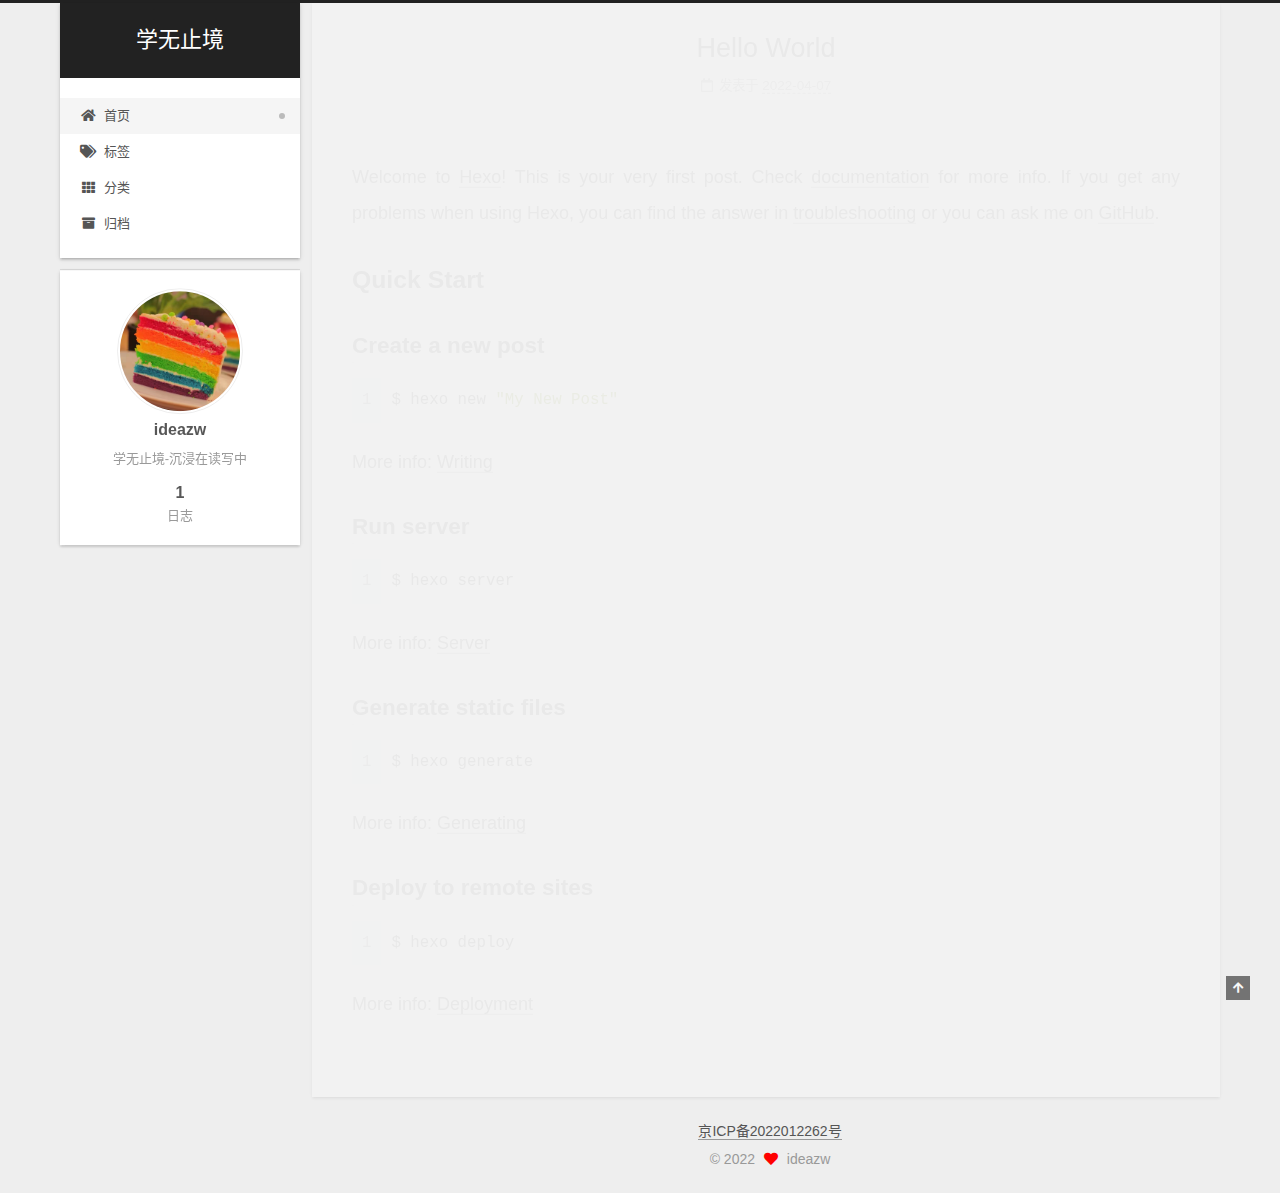
<file: index.html>
<!DOCTYPE html>
<html lang="zh-CN">
<head>
  <meta charset="UTF-8">
<meta name="viewport" content="width=device-width, initial-scale=1, maximum-scale=2">
<meta name="theme-color" content="#222">
<meta name="generator" content="Hexo 6.1.0">
  <link rel="apple-touch-icon" sizes="180x180" href="/images/apple-touch-icon-next.png">
  <link rel="icon" type="image/png" sizes="32x32" href="/images/favicon-32x32-next.png">
  <link rel="icon" type="image/png" sizes="16x16" href="/images/favicon-16x16-next.png">
  <link rel="mask-icon" href="/images/logo.svg" color="#222">

<link rel="stylesheet" href="/css/main.css">


<link rel="stylesheet" href="/lib/font-awesome/css/all.min.css">

<script id="hexo-configurations">
    var NexT = window.NexT || {};
    var CONFIG = {"hostname":"example.com","root":"/","scheme":"Gemini","version":"7.8.0","exturl":false,"sidebar":{"position":"left","display":"post","padding":18,"offset":12,"onmobile":false},"copycode":{"enable":false,"show_result":false,"style":null},"back2top":{"enable":true,"sidebar":false,"scrollpercent":false},"bookmark":{"enable":false,"color":"#222","save":"auto"},"fancybox":false,"mediumzoom":false,"lazyload":false,"pangu":false,"comments":{"style":"tabs","active":null,"storage":true,"lazyload":false,"nav":null},"algolia":{"hits":{"per_page":10},"labels":{"input_placeholder":"Search for Posts","hits_empty":"We didn't find any results for the search: ${query}","hits_stats":"${hits} results found in ${time} ms"}},"localsearch":{"enable":false,"trigger":"auto","top_n_per_article":1,"unescape":false,"preload":false},"motion":{"enable":true,"async":false,"transition":{"post_block":"fadeIn","post_header":"slideDownIn","post_body":"slideDownIn","coll_header":"slideLeftIn","sidebar":"slideUpIn"}}};
  </script>

  <meta name="description" content="学无止境-沉浸在读写中">
<meta property="og:type" content="website">
<meta property="og:title" content="学无止境">
<meta property="og:url" content="http://example.com/index.html">
<meta property="og:site_name" content="学无止境">
<meta property="og:description" content="学无止境-沉浸在读写中">
<meta property="og:locale" content="zh_CN">
<meta property="article:author" content="ideazw">
<meta name="twitter:card" content="summary">

<link rel="canonical" href="http://example.com/">


<script id="page-configurations">
  // https://hexo.io/docs/variables.html
  CONFIG.page = {
    sidebar: "",
    isHome : true,
    isPost : false,
    lang   : 'zh-CN'
  };
</script>

  <title>学无止境</title>
  






  <noscript>
  <style>
  .use-motion .brand,
  .use-motion .menu-item,
  .sidebar-inner,
  .use-motion .post-block,
  .use-motion .pagination,
  .use-motion .comments,
  .use-motion .post-header,
  .use-motion .post-body,
  .use-motion .collection-header { opacity: initial; }

  .use-motion .site-title,
  .use-motion .site-subtitle {
    opacity: initial;
    top: initial;
  }

  .use-motion .logo-line-before i { left: initial; }
  .use-motion .logo-line-after i { right: initial; }
  </style>
</noscript>

</head>

<body itemscope itemtype="http://schema.org/WebPage">
  <div class="container use-motion">
    <div class="headband"></div>

    <header class="header" itemscope itemtype="http://schema.org/WPHeader">
      <div class="header-inner"><div class="site-brand-container">
  <div class="site-nav-toggle">
    <div class="toggle" aria-label="切换导航栏">
      <span class="toggle-line toggle-line-first"></span>
      <span class="toggle-line toggle-line-middle"></span>
      <span class="toggle-line toggle-line-last"></span>
    </div>
  </div>

  <div class="site-meta">

    <a href="/" class="brand" rel="start">
      <span class="logo-line-before"><i></i></span>
      <h1 class="site-title">学无止境</h1>
      <span class="logo-line-after"><i></i></span>
    </a>
  </div>

  <div class="site-nav-right">
    <div class="toggle popup-trigger">
    </div>
  </div>
</div>




<nav class="site-nav">
  <ul id="menu" class="main-menu menu">
        <li class="menu-item menu-item-home">

    <a href="/" rel="section"><i class="fa fa-home fa-fw"></i>首页</a>

  </li>
        <li class="menu-item menu-item-tags">

    <a href="/tags/" rel="section"><i class="fa fa-tags fa-fw"></i>标签</a>

  </li>
        <li class="menu-item menu-item-categories">

    <a href="/categories/" rel="section"><i class="fa fa-th fa-fw"></i>分类</a>

  </li>
        <li class="menu-item menu-item-archives">

    <a href="/archives/" rel="section"><i class="fa fa-archive fa-fw"></i>归档</a>

  </li>
  </ul>
</nav>




</div>
    </header>

    
  <div class="back-to-top">
    <i class="fa fa-arrow-up"></i>
    <span>0%</span>
  </div>


    <main class="main">
      <div class="main-inner">
        <div class="content-wrap">
          

          <div class="content index posts-expand">
            
      
  
  
  <article itemscope itemtype="http://schema.org/Article" class="post-block" lang="zh-CN">
    <link itemprop="mainEntityOfPage" href="http://example.com/2022/04/07/hello-world/">

    <span hidden itemprop="author" itemscope itemtype="http://schema.org/Person">
      <meta itemprop="image" content="/images/avatar.jpg">
      <meta itemprop="name" content="ideazw">
      <meta itemprop="description" content="学无止境-沉浸在读写中">
    </span>

    <span hidden itemprop="publisher" itemscope itemtype="http://schema.org/Organization">
      <meta itemprop="name" content="学无止境">
    </span>
      <header class="post-header">
        <h2 class="post-title" itemprop="name headline">
          
            <a href="/2022/04/07/hello-world/" class="post-title-link" itemprop="url">Hello World</a>
        </h2>

        <div class="post-meta">
            <span class="post-meta-item">
              <span class="post-meta-item-icon">
                <i class="far fa-calendar"></i>
              </span>
              <span class="post-meta-item-text">发表于</span>

              <time title="创建时间：2022-04-07 10:20:41" itemprop="dateCreated datePublished" datetime="2022-04-07T10:20:41+08:00">2022-04-07</time>
            </span>

          

        </div>
      </header>

    
    
    
    <div class="post-body" itemprop="articleBody">

      
          <p>Welcome to <a target="_blank" rel="noopener" href="https://hexo.io/">Hexo</a>! This is your very first post. Check <a target="_blank" rel="noopener" href="https://hexo.io/docs/">documentation</a> for more info. If you get any problems when using Hexo, you can find the answer in <a target="_blank" rel="noopener" href="https://hexo.io/docs/troubleshooting.html">troubleshooting</a> or you can ask me on <a target="_blank" rel="noopener" href="https://github.com/hexojs/hexo/issues">GitHub</a>.</p>
<h2 id="Quick-Start"><a href="#Quick-Start" class="headerlink" title="Quick Start"></a>Quick Start</h2><h3 id="Create-a-new-post"><a href="#Create-a-new-post" class="headerlink" title="Create a new post"></a>Create a new post</h3><figure class="highlight bash"><table><tr><td class="gutter"><pre><span class="line">1</span><br></pre></td><td class="code"><pre><span class="line">$ hexo new <span class="string">&quot;My New Post&quot;</span></span><br></pre></td></tr></table></figure>

<p>More info: <a target="_blank" rel="noopener" href="https://hexo.io/docs/writing.html">Writing</a></p>
<h3 id="Run-server"><a href="#Run-server" class="headerlink" title="Run server"></a>Run server</h3><figure class="highlight bash"><table><tr><td class="gutter"><pre><span class="line">1</span><br></pre></td><td class="code"><pre><span class="line">$ hexo server</span><br></pre></td></tr></table></figure>

<p>More info: <a target="_blank" rel="noopener" href="https://hexo.io/docs/server.html">Server</a></p>
<h3 id="Generate-static-files"><a href="#Generate-static-files" class="headerlink" title="Generate static files"></a>Generate static files</h3><figure class="highlight bash"><table><tr><td class="gutter"><pre><span class="line">1</span><br></pre></td><td class="code"><pre><span class="line">$ hexo generate</span><br></pre></td></tr></table></figure>

<p>More info: <a target="_blank" rel="noopener" href="https://hexo.io/docs/generating.html">Generating</a></p>
<h3 id="Deploy-to-remote-sites"><a href="#Deploy-to-remote-sites" class="headerlink" title="Deploy to remote sites"></a>Deploy to remote sites</h3><figure class="highlight bash"><table><tr><td class="gutter"><pre><span class="line">1</span><br></pre></td><td class="code"><pre><span class="line">$ hexo deploy</span><br></pre></td></tr></table></figure>

<p>More info: <a target="_blank" rel="noopener" href="https://hexo.io/docs/one-command-deployment.html">Deployment</a></p>

      
    </div>

    
    
    
      <footer class="post-footer">
        <div class="post-eof"></div>
      </footer>
  </article>
  
  
  


  



          </div>
          

<script>
  window.addEventListener('tabs:register', () => {
    let { activeClass } = CONFIG.comments;
    if (CONFIG.comments.storage) {
      activeClass = localStorage.getItem('comments_active') || activeClass;
    }
    if (activeClass) {
      let activeTab = document.querySelector(`a[href="#comment-${activeClass}"]`);
      if (activeTab) {
        activeTab.click();
      }
    }
  });
  if (CONFIG.comments.storage) {
    window.addEventListener('tabs:click', event => {
      if (!event.target.matches('.tabs-comment .tab-content .tab-pane')) return;
      let commentClass = event.target.classList[1];
      localStorage.setItem('comments_active', commentClass);
    });
  }
</script>

        </div>
          
  
  <div class="toggle sidebar-toggle">
    <span class="toggle-line toggle-line-first"></span>
    <span class="toggle-line toggle-line-middle"></span>
    <span class="toggle-line toggle-line-last"></span>
  </div>

  <aside class="sidebar">
    <div class="sidebar-inner">

      <ul class="sidebar-nav motion-element">
        <li class="sidebar-nav-toc">
          文章目录
        </li>
        <li class="sidebar-nav-overview">
          站点概览
        </li>
      </ul>

      <!--noindex-->
      <div class="post-toc-wrap sidebar-panel">
      </div>
      <!--/noindex-->

      <div class="site-overview-wrap sidebar-panel">
        <div class="site-author motion-element" itemprop="author" itemscope itemtype="http://schema.org/Person">
    <img class="site-author-image" itemprop="image" alt="ideazw"
      src="/images/avatar.jpg">
  <p class="site-author-name" itemprop="name">ideazw</p>
  <div class="site-description" itemprop="description">学无止境-沉浸在读写中</div>
</div>
<div class="site-state-wrap motion-element">
  <nav class="site-state">
      <div class="site-state-item site-state-posts">
          <a href="/archives/">
        
          <span class="site-state-item-count">1</span>
          <span class="site-state-item-name">日志</span>
        </a>
      </div>
  </nav>
</div>



      </div>

    </div>
  </aside>
  <div id="sidebar-dimmer"></div>


      </div>
    </main>

    <footer class="footer">
      <div class="footer-inner">
        

        
  <div class="beian"><a href="https://beian.miit.gov.cn/" rel="noopener" target="_blank">京ICP备2022012262号 </a>
  </div>

<div class="copyright">
  
  &copy; 
  <span itemprop="copyrightYear">2022</span>
  <span class="with-love">
    <i class="fa fa-heart"></i>
  </span>
  <span class="author" itemprop="copyrightHolder">ideazw</span>
</div>

        








      </div>
    </footer>
  </div>

  
  <script src="/lib/anime.min.js"></script>
  <script src="/lib/velocity/velocity.min.js"></script>
  <script src="/lib/velocity/velocity.ui.min.js"></script>

<script src="/js/utils.js"></script>

<script src="/js/motion.js"></script>


<script src="/js/schemes/pisces.js"></script>


<script src="/js/next-boot.js"></script>




  















  

  

</body>
</html>
</file>
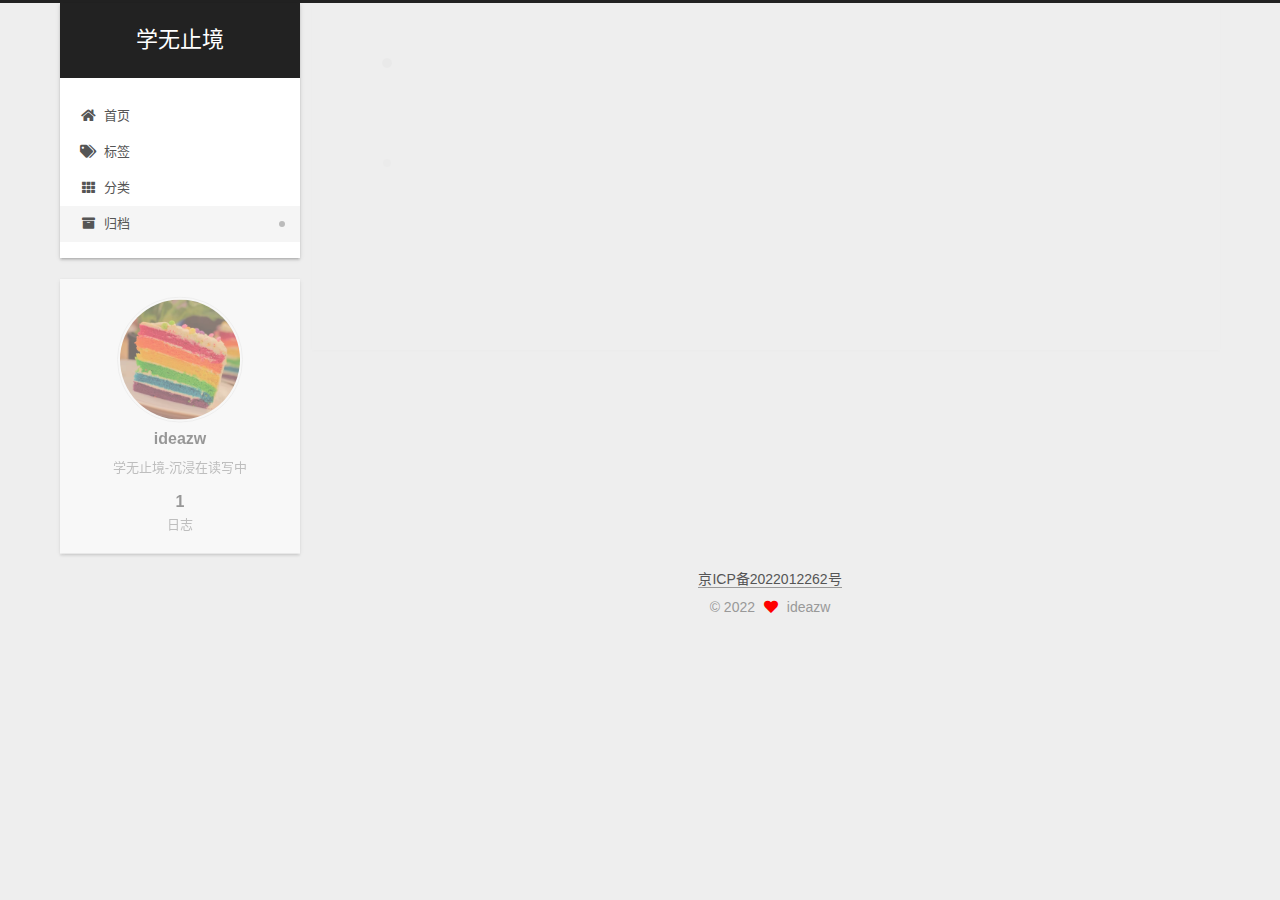
<file: archives/index.html>
<!DOCTYPE html>
<html lang="zh-CN">
<head>
  <meta charset="UTF-8">
<meta name="viewport" content="width=device-width, initial-scale=1, maximum-scale=2">
<meta name="theme-color" content="#222">
<meta name="generator" content="Hexo 6.1.0">
  <link rel="apple-touch-icon" sizes="180x180" href="/images/apple-touch-icon-next.png">
  <link rel="icon" type="image/png" sizes="32x32" href="/images/favicon-32x32-next.png">
  <link rel="icon" type="image/png" sizes="16x16" href="/images/favicon-16x16-next.png">
  <link rel="mask-icon" href="/images/logo.svg" color="#222">

<link rel="stylesheet" href="/css/main.css">


<link rel="stylesheet" href="/lib/font-awesome/css/all.min.css">

<script id="hexo-configurations">
    var NexT = window.NexT || {};
    var CONFIG = {"hostname":"example.com","root":"/","scheme":"Gemini","version":"7.8.0","exturl":false,"sidebar":{"position":"left","display":"post","padding":18,"offset":12,"onmobile":false},"copycode":{"enable":false,"show_result":false,"style":null},"back2top":{"enable":true,"sidebar":false,"scrollpercent":false},"bookmark":{"enable":false,"color":"#222","save":"auto"},"fancybox":false,"mediumzoom":false,"lazyload":false,"pangu":false,"comments":{"style":"tabs","active":null,"storage":true,"lazyload":false,"nav":null},"algolia":{"hits":{"per_page":10},"labels":{"input_placeholder":"Search for Posts","hits_empty":"We didn't find any results for the search: ${query}","hits_stats":"${hits} results found in ${time} ms"}},"localsearch":{"enable":false,"trigger":"auto","top_n_per_article":1,"unescape":false,"preload":false},"motion":{"enable":true,"async":false,"transition":{"post_block":"fadeIn","post_header":"slideDownIn","post_body":"slideDownIn","coll_header":"slideLeftIn","sidebar":"slideUpIn"}}};
  </script>

  <meta name="description" content="学无止境-沉浸在读写中">
<meta property="og:type" content="website">
<meta property="og:title" content="学无止境">
<meta property="og:url" content="http://example.com/archives/index.html">
<meta property="og:site_name" content="学无止境">
<meta property="og:description" content="学无止境-沉浸在读写中">
<meta property="og:locale" content="zh_CN">
<meta property="article:author" content="ideazw">
<meta name="twitter:card" content="summary">

<link rel="canonical" href="http://example.com/archives/">


<script id="page-configurations">
  // https://hexo.io/docs/variables.html
  CONFIG.page = {
    sidebar: "",
    isHome : false,
    isPost : false,
    lang   : 'zh-CN'
  };
</script>

  <title>归档 | 学无止境</title>
  






  <noscript>
  <style>
  .use-motion .brand,
  .use-motion .menu-item,
  .sidebar-inner,
  .use-motion .post-block,
  .use-motion .pagination,
  .use-motion .comments,
  .use-motion .post-header,
  .use-motion .post-body,
  .use-motion .collection-header { opacity: initial; }

  .use-motion .site-title,
  .use-motion .site-subtitle {
    opacity: initial;
    top: initial;
  }

  .use-motion .logo-line-before i { left: initial; }
  .use-motion .logo-line-after i { right: initial; }
  </style>
</noscript>

</head>

<body itemscope itemtype="http://schema.org/WebPage">
  <div class="container use-motion">
    <div class="headband"></div>

    <header class="header" itemscope itemtype="http://schema.org/WPHeader">
      <div class="header-inner"><div class="site-brand-container">
  <div class="site-nav-toggle">
    <div class="toggle" aria-label="切换导航栏">
      <span class="toggle-line toggle-line-first"></span>
      <span class="toggle-line toggle-line-middle"></span>
      <span class="toggle-line toggle-line-last"></span>
    </div>
  </div>

  <div class="site-meta">

    <a href="/" class="brand" rel="start">
      <span class="logo-line-before"><i></i></span>
      <h1 class="site-title">学无止境</h1>
      <span class="logo-line-after"><i></i></span>
    </a>
  </div>

  <div class="site-nav-right">
    <div class="toggle popup-trigger">
    </div>
  </div>
</div>




<nav class="site-nav">
  <ul id="menu" class="main-menu menu">
        <li class="menu-item menu-item-home">

    <a href="/" rel="section"><i class="fa fa-home fa-fw"></i>首页</a>

  </li>
        <li class="menu-item menu-item-tags">

    <a href="/tags/" rel="section"><i class="fa fa-tags fa-fw"></i>标签</a>

  </li>
        <li class="menu-item menu-item-categories">

    <a href="/categories/" rel="section"><i class="fa fa-th fa-fw"></i>分类</a>

  </li>
        <li class="menu-item menu-item-archives">

    <a href="/archives/" rel="section"><i class="fa fa-archive fa-fw"></i>归档</a>

  </li>
  </ul>
</nav>




</div>
    </header>

    
  <div class="back-to-top">
    <i class="fa fa-arrow-up"></i>
    <span>0%</span>
  </div>


    <main class="main">
      <div class="main-inner">
        <div class="content-wrap">
          

          <div class="content archive">
            

  
  
  
  <div class="post-block">
    <div class="posts-collapse">
      <div class="collection-title">
        <span class="collection-header">嗯..! 目前共计 1 篇日志。 继续努力。</span>
      </div>

      
    <div class="collection-year">
      <span class="collection-header">2022</span>
    </div>

  <article itemscope itemtype="http://schema.org/Article">
    <header class="post-header">

      <div class="post-meta">
        <time itemprop="dateCreated"
              datetime="2022-04-07T10:20:41+08:00"
              content="2022-04-07">
          04-07
        </time>
      </div>

      <div class="post-title">
          <a class="post-title-link" href="/2022/04/07/hello-world/" itemprop="url">
            <span itemprop="name">Hello World</span>
          </a>
      </div>

    </header>
  </article>


    </div>
  </div>
  
  
  

  



          </div>
          

<script>
  window.addEventListener('tabs:register', () => {
    let { activeClass } = CONFIG.comments;
    if (CONFIG.comments.storage) {
      activeClass = localStorage.getItem('comments_active') || activeClass;
    }
    if (activeClass) {
      let activeTab = document.querySelector(`a[href="#comment-${activeClass}"]`);
      if (activeTab) {
        activeTab.click();
      }
    }
  });
  if (CONFIG.comments.storage) {
    window.addEventListener('tabs:click', event => {
      if (!event.target.matches('.tabs-comment .tab-content .tab-pane')) return;
      let commentClass = event.target.classList[1];
      localStorage.setItem('comments_active', commentClass);
    });
  }
</script>

        </div>
          
  
  <div class="toggle sidebar-toggle">
    <span class="toggle-line toggle-line-first"></span>
    <span class="toggle-line toggle-line-middle"></span>
    <span class="toggle-line toggle-line-last"></span>
  </div>

  <aside class="sidebar">
    <div class="sidebar-inner">

      <ul class="sidebar-nav motion-element">
        <li class="sidebar-nav-toc">
          文章目录
        </li>
        <li class="sidebar-nav-overview">
          站点概览
        </li>
      </ul>

      <!--noindex-->
      <div class="post-toc-wrap sidebar-panel">
      </div>
      <!--/noindex-->

      <div class="site-overview-wrap sidebar-panel">
        <div class="site-author motion-element" itemprop="author" itemscope itemtype="http://schema.org/Person">
    <img class="site-author-image" itemprop="image" alt="ideazw"
      src="/images/avatar.jpg">
  <p class="site-author-name" itemprop="name">ideazw</p>
  <div class="site-description" itemprop="description">学无止境-沉浸在读写中</div>
</div>
<div class="site-state-wrap motion-element">
  <nav class="site-state">
      <div class="site-state-item site-state-posts">
          <a href="/archives/">
        
          <span class="site-state-item-count">1</span>
          <span class="site-state-item-name">日志</span>
        </a>
      </div>
  </nav>
</div>



      </div>

    </div>
  </aside>
  <div id="sidebar-dimmer"></div>


      </div>
    </main>

    <footer class="footer">
      <div class="footer-inner">
        

        
  <div class="beian"><a href="https://beian.miit.gov.cn/" rel="noopener" target="_blank">京ICP备2022012262号 </a>
  </div>

<div class="copyright">
  
  &copy; 
  <span itemprop="copyrightYear">2022</span>
  <span class="with-love">
    <i class="fa fa-heart"></i>
  </span>
  <span class="author" itemprop="copyrightHolder">ideazw</span>
</div>

        








      </div>
    </footer>
  </div>

  
  <script src="/lib/anime.min.js"></script>
  <script src="/lib/velocity/velocity.min.js"></script>
  <script src="/lib/velocity/velocity.ui.min.js"></script>

<script src="/js/utils.js"></script>

<script src="/js/motion.js"></script>


<script src="/js/schemes/pisces.js"></script>


<script src="/js/next-boot.js"></script>




  















  

  

</body>
</html>
</file>
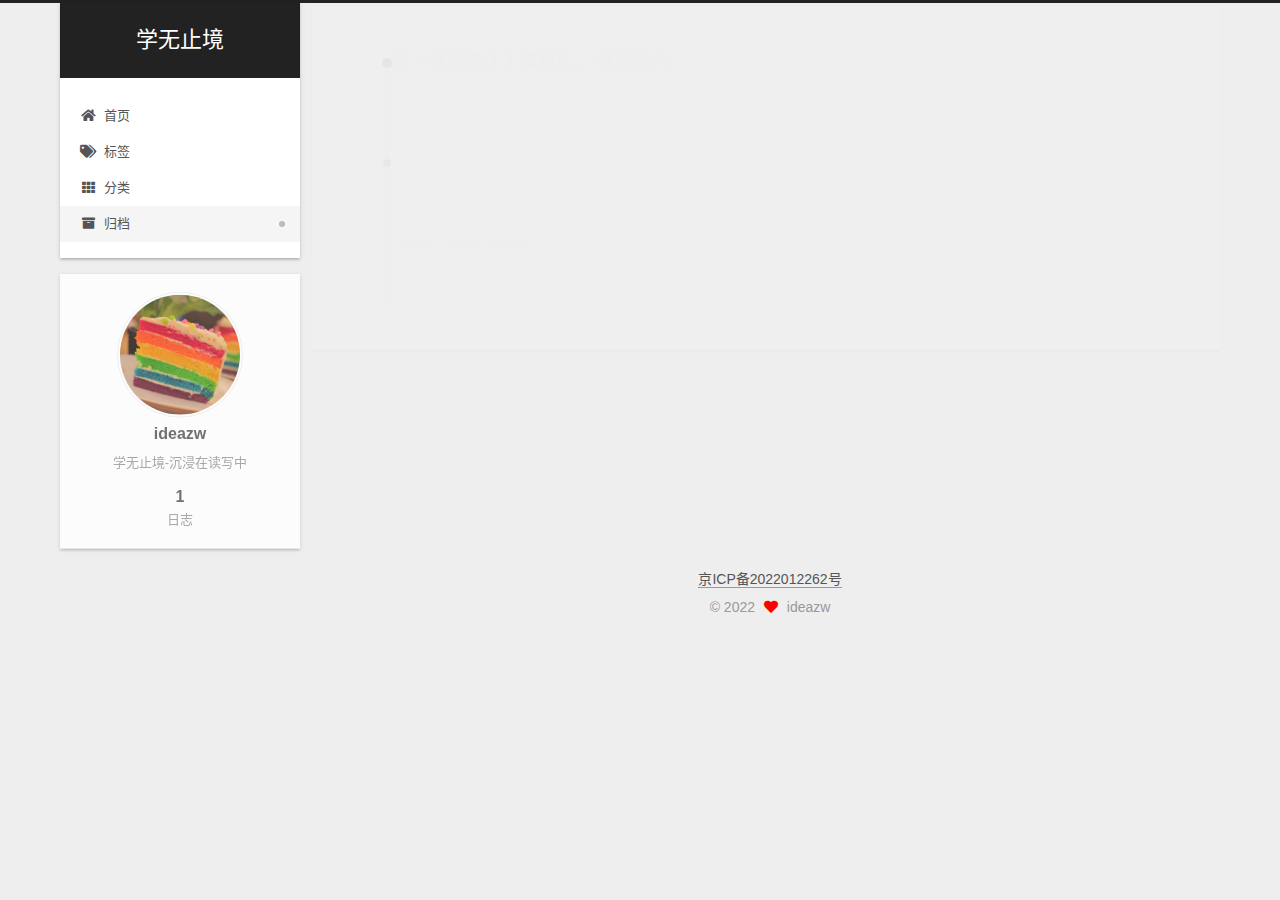
<file: archives/2022/index.html>
<!DOCTYPE html>
<html lang="zh-CN">
<head>
  <meta charset="UTF-8">
<meta name="viewport" content="width=device-width, initial-scale=1, maximum-scale=2">
<meta name="theme-color" content="#222">
<meta name="generator" content="Hexo 6.1.0">
  <link rel="apple-touch-icon" sizes="180x180" href="/images/apple-touch-icon-next.png">
  <link rel="icon" type="image/png" sizes="32x32" href="/images/favicon-32x32-next.png">
  <link rel="icon" type="image/png" sizes="16x16" href="/images/favicon-16x16-next.png">
  <link rel="mask-icon" href="/images/logo.svg" color="#222">

<link rel="stylesheet" href="/css/main.css">


<link rel="stylesheet" href="/lib/font-awesome/css/all.min.css">

<script id="hexo-configurations">
    var NexT = window.NexT || {};
    var CONFIG = {"hostname":"example.com","root":"/","scheme":"Gemini","version":"7.8.0","exturl":false,"sidebar":{"position":"left","display":"post","padding":18,"offset":12,"onmobile":false},"copycode":{"enable":false,"show_result":false,"style":null},"back2top":{"enable":true,"sidebar":false,"scrollpercent":false},"bookmark":{"enable":false,"color":"#222","save":"auto"},"fancybox":false,"mediumzoom":false,"lazyload":false,"pangu":false,"comments":{"style":"tabs","active":null,"storage":true,"lazyload":false,"nav":null},"algolia":{"hits":{"per_page":10},"labels":{"input_placeholder":"Search for Posts","hits_empty":"We didn't find any results for the search: ${query}","hits_stats":"${hits} results found in ${time} ms"}},"localsearch":{"enable":false,"trigger":"auto","top_n_per_article":1,"unescape":false,"preload":false},"motion":{"enable":true,"async":false,"transition":{"post_block":"fadeIn","post_header":"slideDownIn","post_body":"slideDownIn","coll_header":"slideLeftIn","sidebar":"slideUpIn"}}};
  </script>

  <meta name="description" content="学无止境-沉浸在读写中">
<meta property="og:type" content="website">
<meta property="og:title" content="学无止境">
<meta property="og:url" content="http://example.com/archives/2022/index.html">
<meta property="og:site_name" content="学无止境">
<meta property="og:description" content="学无止境-沉浸在读写中">
<meta property="og:locale" content="zh_CN">
<meta property="article:author" content="ideazw">
<meta name="twitter:card" content="summary">

<link rel="canonical" href="http://example.com/archives/2022/">


<script id="page-configurations">
  // https://hexo.io/docs/variables.html
  CONFIG.page = {
    sidebar: "",
    isHome : false,
    isPost : false,
    lang   : 'zh-CN'
  };
</script>

  <title>归档 | 学无止境</title>
  






  <noscript>
  <style>
  .use-motion .brand,
  .use-motion .menu-item,
  .sidebar-inner,
  .use-motion .post-block,
  .use-motion .pagination,
  .use-motion .comments,
  .use-motion .post-header,
  .use-motion .post-body,
  .use-motion .collection-header { opacity: initial; }

  .use-motion .site-title,
  .use-motion .site-subtitle {
    opacity: initial;
    top: initial;
  }

  .use-motion .logo-line-before i { left: initial; }
  .use-motion .logo-line-after i { right: initial; }
  </style>
</noscript>

</head>

<body itemscope itemtype="http://schema.org/WebPage">
  <div class="container use-motion">
    <div class="headband"></div>

    <header class="header" itemscope itemtype="http://schema.org/WPHeader">
      <div class="header-inner"><div class="site-brand-container">
  <div class="site-nav-toggle">
    <div class="toggle" aria-label="切换导航栏">
      <span class="toggle-line toggle-line-first"></span>
      <span class="toggle-line toggle-line-middle"></span>
      <span class="toggle-line toggle-line-last"></span>
    </div>
  </div>

  <div class="site-meta">

    <a href="/" class="brand" rel="start">
      <span class="logo-line-before"><i></i></span>
      <h1 class="site-title">学无止境</h1>
      <span class="logo-line-after"><i></i></span>
    </a>
  </div>

  <div class="site-nav-right">
    <div class="toggle popup-trigger">
    </div>
  </div>
</div>




<nav class="site-nav">
  <ul id="menu" class="main-menu menu">
        <li class="menu-item menu-item-home">

    <a href="/" rel="section"><i class="fa fa-home fa-fw"></i>首页</a>

  </li>
        <li class="menu-item menu-item-tags">

    <a href="/tags/" rel="section"><i class="fa fa-tags fa-fw"></i>标签</a>

  </li>
        <li class="menu-item menu-item-categories">

    <a href="/categories/" rel="section"><i class="fa fa-th fa-fw"></i>分类</a>

  </li>
        <li class="menu-item menu-item-archives">

    <a href="/archives/" rel="section"><i class="fa fa-archive fa-fw"></i>归档</a>

  </li>
  </ul>
</nav>




</div>
    </header>

    
  <div class="back-to-top">
    <i class="fa fa-arrow-up"></i>
    <span>0%</span>
  </div>


    <main class="main">
      <div class="main-inner">
        <div class="content-wrap">
          

          <div class="content archive">
            

  
  
  
  <div class="post-block">
    <div class="posts-collapse">
      <div class="collection-title">
        <span class="collection-header">嗯..! 目前共计 1 篇日志。 继续努力。</span>
      </div>

      
    <div class="collection-year">
      <span class="collection-header">2022</span>
    </div>

  <article itemscope itemtype="http://schema.org/Article">
    <header class="post-header">

      <div class="post-meta">
        <time itemprop="dateCreated"
              datetime="2022-04-07T10:20:41+08:00"
              content="2022-04-07">
          04-07
        </time>
      </div>

      <div class="post-title">
          <a class="post-title-link" href="/2022/04/07/hello-world/" itemprop="url">
            <span itemprop="name">Hello World</span>
          </a>
      </div>

    </header>
  </article>


    </div>
  </div>
  
  
  

  



          </div>
          

<script>
  window.addEventListener('tabs:register', () => {
    let { activeClass } = CONFIG.comments;
    if (CONFIG.comments.storage) {
      activeClass = localStorage.getItem('comments_active') || activeClass;
    }
    if (activeClass) {
      let activeTab = document.querySelector(`a[href="#comment-${activeClass}"]`);
      if (activeTab) {
        activeTab.click();
      }
    }
  });
  if (CONFIG.comments.storage) {
    window.addEventListener('tabs:click', event => {
      if (!event.target.matches('.tabs-comment .tab-content .tab-pane')) return;
      let commentClass = event.target.classList[1];
      localStorage.setItem('comments_active', commentClass);
    });
  }
</script>

        </div>
          
  
  <div class="toggle sidebar-toggle">
    <span class="toggle-line toggle-line-first"></span>
    <span class="toggle-line toggle-line-middle"></span>
    <span class="toggle-line toggle-line-last"></span>
  </div>

  <aside class="sidebar">
    <div class="sidebar-inner">

      <ul class="sidebar-nav motion-element">
        <li class="sidebar-nav-toc">
          文章目录
        </li>
        <li class="sidebar-nav-overview">
          站点概览
        </li>
      </ul>

      <!--noindex-->
      <div class="post-toc-wrap sidebar-panel">
      </div>
      <!--/noindex-->

      <div class="site-overview-wrap sidebar-panel">
        <div class="site-author motion-element" itemprop="author" itemscope itemtype="http://schema.org/Person">
    <img class="site-author-image" itemprop="image" alt="ideazw"
      src="/images/avatar.jpg">
  <p class="site-author-name" itemprop="name">ideazw</p>
  <div class="site-description" itemprop="description">学无止境-沉浸在读写中</div>
</div>
<div class="site-state-wrap motion-element">
  <nav class="site-state">
      <div class="site-state-item site-state-posts">
          <a href="/archives/">
        
          <span class="site-state-item-count">1</span>
          <span class="site-state-item-name">日志</span>
        </a>
      </div>
  </nav>
</div>



      </div>

    </div>
  </aside>
  <div id="sidebar-dimmer"></div>


      </div>
    </main>

    <footer class="footer">
      <div class="footer-inner">
        

        
  <div class="beian"><a href="https://beian.miit.gov.cn/" rel="noopener" target="_blank">京ICP备2022012262号 </a>
  </div>

<div class="copyright">
  
  &copy; 
  <span itemprop="copyrightYear">2022</span>
  <span class="with-love">
    <i class="fa fa-heart"></i>
  </span>
  <span class="author" itemprop="copyrightHolder">ideazw</span>
</div>

        








      </div>
    </footer>
  </div>

  
  <script src="/lib/anime.min.js"></script>
  <script src="/lib/velocity/velocity.min.js"></script>
  <script src="/lib/velocity/velocity.ui.min.js"></script>

<script src="/js/utils.js"></script>

<script src="/js/motion.js"></script>


<script src="/js/schemes/pisces.js"></script>


<script src="/js/next-boot.js"></script>




  















  

  

</body>
</html>
</file>
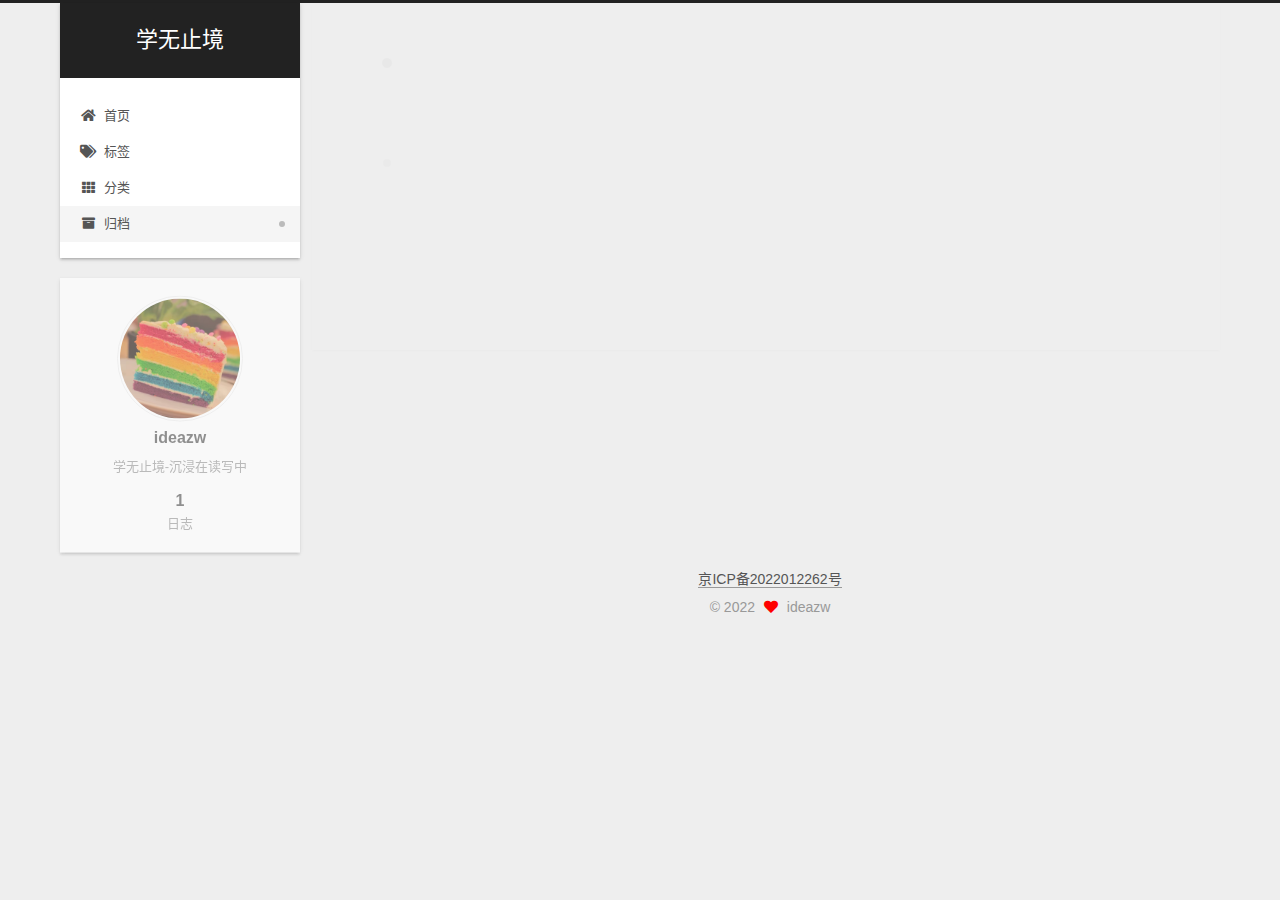
<file: archives/2022/04/index.html>
<!DOCTYPE html>
<html lang="zh-CN">
<head>
  <meta charset="UTF-8">
<meta name="viewport" content="width=device-width, initial-scale=1, maximum-scale=2">
<meta name="theme-color" content="#222">
<meta name="generator" content="Hexo 6.1.0">
  <link rel="apple-touch-icon" sizes="180x180" href="/images/apple-touch-icon-next.png">
  <link rel="icon" type="image/png" sizes="32x32" href="/images/favicon-32x32-next.png">
  <link rel="icon" type="image/png" sizes="16x16" href="/images/favicon-16x16-next.png">
  <link rel="mask-icon" href="/images/logo.svg" color="#222">

<link rel="stylesheet" href="/css/main.css">


<link rel="stylesheet" href="/lib/font-awesome/css/all.min.css">

<script id="hexo-configurations">
    var NexT = window.NexT || {};
    var CONFIG = {"hostname":"example.com","root":"/","scheme":"Gemini","version":"7.8.0","exturl":false,"sidebar":{"position":"left","display":"post","padding":18,"offset":12,"onmobile":false},"copycode":{"enable":false,"show_result":false,"style":null},"back2top":{"enable":true,"sidebar":false,"scrollpercent":false},"bookmark":{"enable":false,"color":"#222","save":"auto"},"fancybox":false,"mediumzoom":false,"lazyload":false,"pangu":false,"comments":{"style":"tabs","active":null,"storage":true,"lazyload":false,"nav":null},"algolia":{"hits":{"per_page":10},"labels":{"input_placeholder":"Search for Posts","hits_empty":"We didn't find any results for the search: ${query}","hits_stats":"${hits} results found in ${time} ms"}},"localsearch":{"enable":false,"trigger":"auto","top_n_per_article":1,"unescape":false,"preload":false},"motion":{"enable":true,"async":false,"transition":{"post_block":"fadeIn","post_header":"slideDownIn","post_body":"slideDownIn","coll_header":"slideLeftIn","sidebar":"slideUpIn"}}};
  </script>

  <meta name="description" content="学无止境-沉浸在读写中">
<meta property="og:type" content="website">
<meta property="og:title" content="学无止境">
<meta property="og:url" content="http://example.com/archives/2022/04/index.html">
<meta property="og:site_name" content="学无止境">
<meta property="og:description" content="学无止境-沉浸在读写中">
<meta property="og:locale" content="zh_CN">
<meta property="article:author" content="ideazw">
<meta name="twitter:card" content="summary">

<link rel="canonical" href="http://example.com/archives/2022/04/">


<script id="page-configurations">
  // https://hexo.io/docs/variables.html
  CONFIG.page = {
    sidebar: "",
    isHome : false,
    isPost : false,
    lang   : 'zh-CN'
  };
</script>

  <title>归档 | 学无止境</title>
  






  <noscript>
  <style>
  .use-motion .brand,
  .use-motion .menu-item,
  .sidebar-inner,
  .use-motion .post-block,
  .use-motion .pagination,
  .use-motion .comments,
  .use-motion .post-header,
  .use-motion .post-body,
  .use-motion .collection-header { opacity: initial; }

  .use-motion .site-title,
  .use-motion .site-subtitle {
    opacity: initial;
    top: initial;
  }

  .use-motion .logo-line-before i { left: initial; }
  .use-motion .logo-line-after i { right: initial; }
  </style>
</noscript>

</head>

<body itemscope itemtype="http://schema.org/WebPage">
  <div class="container use-motion">
    <div class="headband"></div>

    <header class="header" itemscope itemtype="http://schema.org/WPHeader">
      <div class="header-inner"><div class="site-brand-container">
  <div class="site-nav-toggle">
    <div class="toggle" aria-label="切换导航栏">
      <span class="toggle-line toggle-line-first"></span>
      <span class="toggle-line toggle-line-middle"></span>
      <span class="toggle-line toggle-line-last"></span>
    </div>
  </div>

  <div class="site-meta">

    <a href="/" class="brand" rel="start">
      <span class="logo-line-before"><i></i></span>
      <h1 class="site-title">学无止境</h1>
      <span class="logo-line-after"><i></i></span>
    </a>
  </div>

  <div class="site-nav-right">
    <div class="toggle popup-trigger">
    </div>
  </div>
</div>




<nav class="site-nav">
  <ul id="menu" class="main-menu menu">
        <li class="menu-item menu-item-home">

    <a href="/" rel="section"><i class="fa fa-home fa-fw"></i>首页</a>

  </li>
        <li class="menu-item menu-item-tags">

    <a href="/tags/" rel="section"><i class="fa fa-tags fa-fw"></i>标签</a>

  </li>
        <li class="menu-item menu-item-categories">

    <a href="/categories/" rel="section"><i class="fa fa-th fa-fw"></i>分类</a>

  </li>
        <li class="menu-item menu-item-archives">

    <a href="/archives/" rel="section"><i class="fa fa-archive fa-fw"></i>归档</a>

  </li>
  </ul>
</nav>




</div>
    </header>

    
  <div class="back-to-top">
    <i class="fa fa-arrow-up"></i>
    <span>0%</span>
  </div>


    <main class="main">
      <div class="main-inner">
        <div class="content-wrap">
          

          <div class="content archive">
            

  
  
  
  <div class="post-block">
    <div class="posts-collapse">
      <div class="collection-title">
        <span class="collection-header">嗯..! 目前共计 1 篇日志。 继续努力。</span>
      </div>

      
    <div class="collection-year">
      <span class="collection-header">2022</span>
    </div>

  <article itemscope itemtype="http://schema.org/Article">
    <header class="post-header">

      <div class="post-meta">
        <time itemprop="dateCreated"
              datetime="2022-04-07T10:20:41+08:00"
              content="2022-04-07">
          04-07
        </time>
      </div>

      <div class="post-title">
          <a class="post-title-link" href="/2022/04/07/hello-world/" itemprop="url">
            <span itemprop="name">Hello World</span>
          </a>
      </div>

    </header>
  </article>


    </div>
  </div>
  
  
  

  



          </div>
          

<script>
  window.addEventListener('tabs:register', () => {
    let { activeClass } = CONFIG.comments;
    if (CONFIG.comments.storage) {
      activeClass = localStorage.getItem('comments_active') || activeClass;
    }
    if (activeClass) {
      let activeTab = document.querySelector(`a[href="#comment-${activeClass}"]`);
      if (activeTab) {
        activeTab.click();
      }
    }
  });
  if (CONFIG.comments.storage) {
    window.addEventListener('tabs:click', event => {
      if (!event.target.matches('.tabs-comment .tab-content .tab-pane')) return;
      let commentClass = event.target.classList[1];
      localStorage.setItem('comments_active', commentClass);
    });
  }
</script>

        </div>
          
  
  <div class="toggle sidebar-toggle">
    <span class="toggle-line toggle-line-first"></span>
    <span class="toggle-line toggle-line-middle"></span>
    <span class="toggle-line toggle-line-last"></span>
  </div>

  <aside class="sidebar">
    <div class="sidebar-inner">

      <ul class="sidebar-nav motion-element">
        <li class="sidebar-nav-toc">
          文章目录
        </li>
        <li class="sidebar-nav-overview">
          站点概览
        </li>
      </ul>

      <!--noindex-->
      <div class="post-toc-wrap sidebar-panel">
      </div>
      <!--/noindex-->

      <div class="site-overview-wrap sidebar-panel">
        <div class="site-author motion-element" itemprop="author" itemscope itemtype="http://schema.org/Person">
    <img class="site-author-image" itemprop="image" alt="ideazw"
      src="/images/avatar.jpg">
  <p class="site-author-name" itemprop="name">ideazw</p>
  <div class="site-description" itemprop="description">学无止境-沉浸在读写中</div>
</div>
<div class="site-state-wrap motion-element">
  <nav class="site-state">
      <div class="site-state-item site-state-posts">
          <a href="/archives/">
        
          <span class="site-state-item-count">1</span>
          <span class="site-state-item-name">日志</span>
        </a>
      </div>
  </nav>
</div>



      </div>

    </div>
  </aside>
  <div id="sidebar-dimmer"></div>


      </div>
    </main>

    <footer class="footer">
      <div class="footer-inner">
        

        
  <div class="beian"><a href="https://beian.miit.gov.cn/" rel="noopener" target="_blank">京ICP备2022012262号 </a>
  </div>

<div class="copyright">
  
  &copy; 
  <span itemprop="copyrightYear">2022</span>
  <span class="with-love">
    <i class="fa fa-heart"></i>
  </span>
  <span class="author" itemprop="copyrightHolder">ideazw</span>
</div>

        








      </div>
    </footer>
  </div>

  
  <script src="/lib/anime.min.js"></script>
  <script src="/lib/velocity/velocity.min.js"></script>
  <script src="/lib/velocity/velocity.ui.min.js"></script>

<script src="/js/utils.js"></script>

<script src="/js/motion.js"></script>


<script src="/js/schemes/pisces.js"></script>


<script src="/js/next-boot.js"></script>




  















  

  

</body>
</html>
</file>
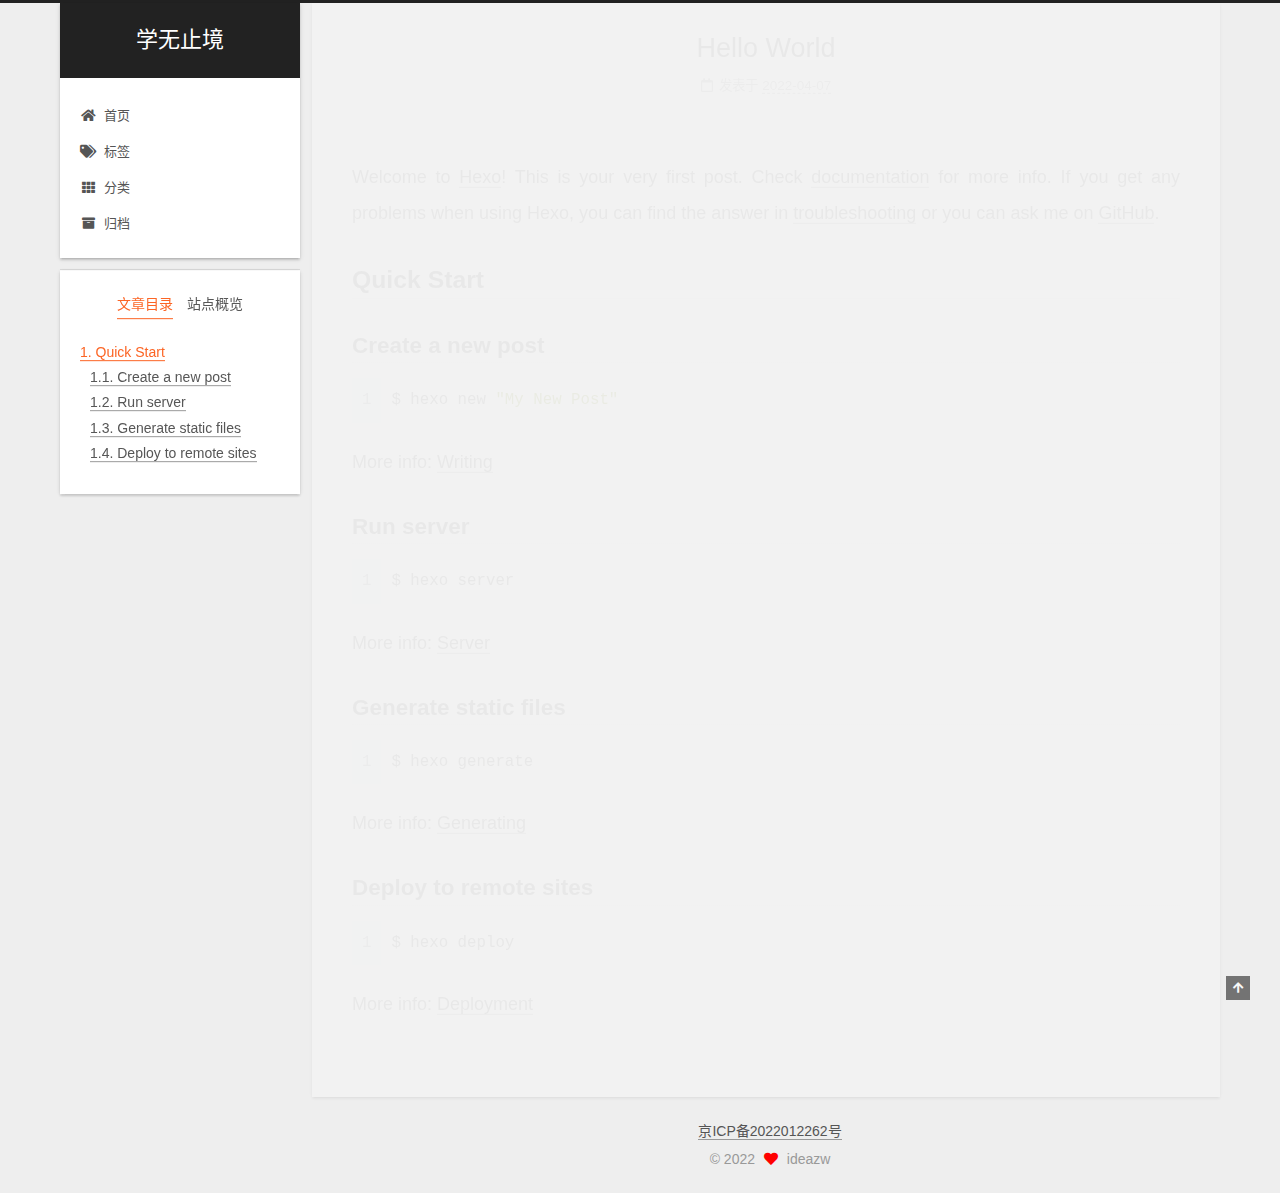
<file: 2022/04/07/hello-world/index.html>
<!DOCTYPE html>
<html lang="zh-CN">
<head>
  <meta charset="UTF-8">
<meta name="viewport" content="width=device-width, initial-scale=1, maximum-scale=2">
<meta name="theme-color" content="#222">
<meta name="generator" content="Hexo 6.1.0">
  <link rel="apple-touch-icon" sizes="180x180" href="/images/apple-touch-icon-next.png">
  <link rel="icon" type="image/png" sizes="32x32" href="/images/favicon-32x32-next.png">
  <link rel="icon" type="image/png" sizes="16x16" href="/images/favicon-16x16-next.png">
  <link rel="mask-icon" href="/images/logo.svg" color="#222">

<link rel="stylesheet" href="/css/main.css">


<link rel="stylesheet" href="/lib/font-awesome/css/all.min.css">

<script id="hexo-configurations">
    var NexT = window.NexT || {};
    var CONFIG = {"hostname":"example.com","root":"/","scheme":"Gemini","version":"7.8.0","exturl":false,"sidebar":{"position":"left","display":"post","padding":18,"offset":12,"onmobile":false},"copycode":{"enable":false,"show_result":false,"style":null},"back2top":{"enable":true,"sidebar":false,"scrollpercent":false},"bookmark":{"enable":false,"color":"#222","save":"auto"},"fancybox":false,"mediumzoom":false,"lazyload":false,"pangu":false,"comments":{"style":"tabs","active":null,"storage":true,"lazyload":false,"nav":null},"algolia":{"hits":{"per_page":10},"labels":{"input_placeholder":"Search for Posts","hits_empty":"We didn't find any results for the search: ${query}","hits_stats":"${hits} results found in ${time} ms"}},"localsearch":{"enable":false,"trigger":"auto","top_n_per_article":1,"unescape":false,"preload":false},"motion":{"enable":true,"async":false,"transition":{"post_block":"fadeIn","post_header":"slideDownIn","post_body":"slideDownIn","coll_header":"slideLeftIn","sidebar":"slideUpIn"}}};
  </script>

  <meta name="description" content="Welcome to Hexo! This is your very first post. Check documentation for more info. If you get any problems when using Hexo, you can find the answer in troubleshooting or you can ask me on GitHub. Quick">
<meta property="og:type" content="article">
<meta property="og:title" content="Hello World">
<meta property="og:url" content="http://example.com/2022/04/07/hello-world/index.html">
<meta property="og:site_name" content="学无止境">
<meta property="og:description" content="Welcome to Hexo! This is your very first post. Check documentation for more info. If you get any problems when using Hexo, you can find the answer in troubleshooting or you can ask me on GitHub. Quick">
<meta property="og:locale" content="zh_CN">
<meta property="article:published_time" content="2022-04-07T02:20:41.355Z">
<meta property="article:modified_time" content="2022-04-07T02:20:41.355Z">
<meta property="article:author" content="ideazw">
<meta name="twitter:card" content="summary">

<link rel="canonical" href="http://example.com/2022/04/07/hello-world/">


<script id="page-configurations">
  // https://hexo.io/docs/variables.html
  CONFIG.page = {
    sidebar: "",
    isHome : false,
    isPost : true,
    lang   : 'zh-CN'
  };
</script>

  <title>Hello World | 学无止境</title>
  






  <noscript>
  <style>
  .use-motion .brand,
  .use-motion .menu-item,
  .sidebar-inner,
  .use-motion .post-block,
  .use-motion .pagination,
  .use-motion .comments,
  .use-motion .post-header,
  .use-motion .post-body,
  .use-motion .collection-header { opacity: initial; }

  .use-motion .site-title,
  .use-motion .site-subtitle {
    opacity: initial;
    top: initial;
  }

  .use-motion .logo-line-before i { left: initial; }
  .use-motion .logo-line-after i { right: initial; }
  </style>
</noscript>

</head>

<body itemscope itemtype="http://schema.org/WebPage">
  <div class="container use-motion">
    <div class="headband"></div>

    <header class="header" itemscope itemtype="http://schema.org/WPHeader">
      <div class="header-inner"><div class="site-brand-container">
  <div class="site-nav-toggle">
    <div class="toggle" aria-label="切换导航栏">
      <span class="toggle-line toggle-line-first"></span>
      <span class="toggle-line toggle-line-middle"></span>
      <span class="toggle-line toggle-line-last"></span>
    </div>
  </div>

  <div class="site-meta">

    <a href="/" class="brand" rel="start">
      <span class="logo-line-before"><i></i></span>
      <h1 class="site-title">学无止境</h1>
      <span class="logo-line-after"><i></i></span>
    </a>
  </div>

  <div class="site-nav-right">
    <div class="toggle popup-trigger">
    </div>
  </div>
</div>




<nav class="site-nav">
  <ul id="menu" class="main-menu menu">
        <li class="menu-item menu-item-home">

    <a href="/" rel="section"><i class="fa fa-home fa-fw"></i>首页</a>

  </li>
        <li class="menu-item menu-item-tags">

    <a href="/tags/" rel="section"><i class="fa fa-tags fa-fw"></i>标签</a>

  </li>
        <li class="menu-item menu-item-categories">

    <a href="/categories/" rel="section"><i class="fa fa-th fa-fw"></i>分类</a>

  </li>
        <li class="menu-item menu-item-archives">

    <a href="/archives/" rel="section"><i class="fa fa-archive fa-fw"></i>归档</a>

  </li>
  </ul>
</nav>




</div>
    </header>

    
  <div class="back-to-top">
    <i class="fa fa-arrow-up"></i>
    <span>0%</span>
  </div>


    <main class="main">
      <div class="main-inner">
        <div class="content-wrap">
          

          <div class="content post posts-expand">
            

    
  
  
  <article itemscope itemtype="http://schema.org/Article" class="post-block" lang="zh-CN">
    <link itemprop="mainEntityOfPage" href="http://example.com/2022/04/07/hello-world/">

    <span hidden itemprop="author" itemscope itemtype="http://schema.org/Person">
      <meta itemprop="image" content="/images/avatar.jpg">
      <meta itemprop="name" content="ideazw">
      <meta itemprop="description" content="学无止境-沉浸在读写中">
    </span>

    <span hidden itemprop="publisher" itemscope itemtype="http://schema.org/Organization">
      <meta itemprop="name" content="学无止境">
    </span>
      <header class="post-header">
        <h1 class="post-title" itemprop="name headline">
          Hello World
        </h1>

        <div class="post-meta">
            <span class="post-meta-item">
              <span class="post-meta-item-icon">
                <i class="far fa-calendar"></i>
              </span>
              <span class="post-meta-item-text">发表于</span>

              <time title="创建时间：2022-04-07 10:20:41" itemprop="dateCreated datePublished" datetime="2022-04-07T10:20:41+08:00">2022-04-07</time>
            </span>

          

        </div>
      </header>

    
    
    
    <div class="post-body" itemprop="articleBody">

      
        <p>Welcome to <a target="_blank" rel="noopener" href="https://hexo.io/">Hexo</a>! This is your very first post. Check <a target="_blank" rel="noopener" href="https://hexo.io/docs/">documentation</a> for more info. If you get any problems when using Hexo, you can find the answer in <a target="_blank" rel="noopener" href="https://hexo.io/docs/troubleshooting.html">troubleshooting</a> or you can ask me on <a target="_blank" rel="noopener" href="https://github.com/hexojs/hexo/issues">GitHub</a>.</p>
<h2 id="Quick-Start"><a href="#Quick-Start" class="headerlink" title="Quick Start"></a>Quick Start</h2><h3 id="Create-a-new-post"><a href="#Create-a-new-post" class="headerlink" title="Create a new post"></a>Create a new post</h3><figure class="highlight bash"><table><tr><td class="gutter"><pre><span class="line">1</span><br></pre></td><td class="code"><pre><span class="line">$ hexo new <span class="string">&quot;My New Post&quot;</span></span><br></pre></td></tr></table></figure>

<p>More info: <a target="_blank" rel="noopener" href="https://hexo.io/docs/writing.html">Writing</a></p>
<h3 id="Run-server"><a href="#Run-server" class="headerlink" title="Run server"></a>Run server</h3><figure class="highlight bash"><table><tr><td class="gutter"><pre><span class="line">1</span><br></pre></td><td class="code"><pre><span class="line">$ hexo server</span><br></pre></td></tr></table></figure>

<p>More info: <a target="_blank" rel="noopener" href="https://hexo.io/docs/server.html">Server</a></p>
<h3 id="Generate-static-files"><a href="#Generate-static-files" class="headerlink" title="Generate static files"></a>Generate static files</h3><figure class="highlight bash"><table><tr><td class="gutter"><pre><span class="line">1</span><br></pre></td><td class="code"><pre><span class="line">$ hexo generate</span><br></pre></td></tr></table></figure>

<p>More info: <a target="_blank" rel="noopener" href="https://hexo.io/docs/generating.html">Generating</a></p>
<h3 id="Deploy-to-remote-sites"><a href="#Deploy-to-remote-sites" class="headerlink" title="Deploy to remote sites"></a>Deploy to remote sites</h3><figure class="highlight bash"><table><tr><td class="gutter"><pre><span class="line">1</span><br></pre></td><td class="code"><pre><span class="line">$ hexo deploy</span><br></pre></td></tr></table></figure>

<p>More info: <a target="_blank" rel="noopener" href="https://hexo.io/docs/one-command-deployment.html">Deployment</a></p>

    </div>

    
    
    

      <footer class="post-footer">

        


        
      </footer>
    
  </article>
  
  
  



          </div>
          

<script>
  window.addEventListener('tabs:register', () => {
    let { activeClass } = CONFIG.comments;
    if (CONFIG.comments.storage) {
      activeClass = localStorage.getItem('comments_active') || activeClass;
    }
    if (activeClass) {
      let activeTab = document.querySelector(`a[href="#comment-${activeClass}"]`);
      if (activeTab) {
        activeTab.click();
      }
    }
  });
  if (CONFIG.comments.storage) {
    window.addEventListener('tabs:click', event => {
      if (!event.target.matches('.tabs-comment .tab-content .tab-pane')) return;
      let commentClass = event.target.classList[1];
      localStorage.setItem('comments_active', commentClass);
    });
  }
</script>

        </div>
          
  
  <div class="toggle sidebar-toggle">
    <span class="toggle-line toggle-line-first"></span>
    <span class="toggle-line toggle-line-middle"></span>
    <span class="toggle-line toggle-line-last"></span>
  </div>

  <aside class="sidebar">
    <div class="sidebar-inner">

      <ul class="sidebar-nav motion-element">
        <li class="sidebar-nav-toc">
          文章目录
        </li>
        <li class="sidebar-nav-overview">
          站点概览
        </li>
      </ul>

      <!--noindex-->
      <div class="post-toc-wrap sidebar-panel">
          <div class="post-toc motion-element"><ol class="nav"><li class="nav-item nav-level-2"><a class="nav-link" href="#Quick-Start"><span class="nav-number">1.</span> <span class="nav-text">Quick Start</span></a><ol class="nav-child"><li class="nav-item nav-level-3"><a class="nav-link" href="#Create-a-new-post"><span class="nav-number">1.1.</span> <span class="nav-text">Create a new post</span></a></li><li class="nav-item nav-level-3"><a class="nav-link" href="#Run-server"><span class="nav-number">1.2.</span> <span class="nav-text">Run server</span></a></li><li class="nav-item nav-level-3"><a class="nav-link" href="#Generate-static-files"><span class="nav-number">1.3.</span> <span class="nav-text">Generate static files</span></a></li><li class="nav-item nav-level-3"><a class="nav-link" href="#Deploy-to-remote-sites"><span class="nav-number">1.4.</span> <span class="nav-text">Deploy to remote sites</span></a></li></ol></li></ol></div>
      </div>
      <!--/noindex-->

      <div class="site-overview-wrap sidebar-panel">
        <div class="site-author motion-element" itemprop="author" itemscope itemtype="http://schema.org/Person">
    <img class="site-author-image" itemprop="image" alt="ideazw"
      src="/images/avatar.jpg">
  <p class="site-author-name" itemprop="name">ideazw</p>
  <div class="site-description" itemprop="description">学无止境-沉浸在读写中</div>
</div>
<div class="site-state-wrap motion-element">
  <nav class="site-state">
      <div class="site-state-item site-state-posts">
          <a href="/archives/">
        
          <span class="site-state-item-count">1</span>
          <span class="site-state-item-name">日志</span>
        </a>
      </div>
  </nav>
</div>



      </div>

    </div>
  </aside>
  <div id="sidebar-dimmer"></div>


      </div>
    </main>

    <footer class="footer">
      <div class="footer-inner">
        

        
  <div class="beian"><a href="https://beian.miit.gov.cn/" rel="noopener" target="_blank">京ICP备2022012262号 </a>
  </div>

<div class="copyright">
  
  &copy; 
  <span itemprop="copyrightYear">2022</span>
  <span class="with-love">
    <i class="fa fa-heart"></i>
  </span>
  <span class="author" itemprop="copyrightHolder">ideazw</span>
</div>

        








      </div>
    </footer>
  </div>

  
  <script src="/lib/anime.min.js"></script>
  <script src="/lib/velocity/velocity.min.js"></script>
  <script src="/lib/velocity/velocity.ui.min.js"></script>

<script src="/js/utils.js"></script>

<script src="/js/motion.js"></script>


<script src="/js/schemes/pisces.js"></script>


<script src="/js/next-boot.js"></script>




  















  

  

</body>
</html>
</file>
<file: css/main.css>
:root {
  --body-bg-color: #eee;
  --content-bg-color: #fff;
  --card-bg-color: #f5f5f5;
  --text-color: #555;
  --blockquote-color: #666;
  --link-color: #555;
  --link-hover-color: #222;
  --brand-color: #fff;
  --brand-hover-color: #fff;
  --table-row-odd-bg-color: #f9f9f9;
  --table-row-hover-bg-color: #f5f5f5;
  --menu-item-bg-color: #f5f5f5;
  --btn-default-bg: #fff;
  --btn-default-color: #555;
  --btn-default-border-color: #555;
  --btn-default-hover-bg: #222;
  --btn-default-hover-color: #fff;
  --btn-default-hover-border-color: #222;
}
html {
  line-height: 1.15; /* 1 */
  -webkit-text-size-adjust: 100%; /* 2 */
}
body {
  margin: 0;
}
main {
  display: block;
}
h1 {
  font-size: 2em;
  margin: 0.67em 0;
}
hr {
  box-sizing: content-box; /* 1 */
  height: 0; /* 1 */
  overflow: visible; /* 2 */
}
pre {
  font-family: monospace, monospace; /* 1 */
  font-size: 1em; /* 2 */
}
a {
  background: transparent;
}
abbr[title] {
  border-bottom: none; /* 1 */
  text-decoration: underline; /* 2 */
  text-decoration: underline dotted; /* 2 */
}
b,
strong {
  font-weight: bolder;
}
code,
kbd,
samp {
  font-family: monospace, monospace; /* 1 */
  font-size: 1em; /* 2 */
}
small {
  font-size: 80%;
}
sub,
sup {
  font-size: 75%;
  line-height: 0;
  position: relative;
  vertical-align: baseline;
}
sub {
  bottom: -0.25em;
}
sup {
  top: -0.5em;
}
img {
  border-style: none;
}
button,
input,
optgroup,
select,
textarea {
  font-family: inherit; /* 1 */
  font-size: 100%; /* 1 */
  line-height: 1.15; /* 1 */
  margin: 0; /* 2 */
}
button,
input {
/* 1 */
  overflow: visible;
}
button,
select {
/* 1 */
  text-transform: none;
}
button,
[type='button'],
[type='reset'],
[type='submit'] {
  -webkit-appearance: button;
}
button::-moz-focus-inner,
[type='button']::-moz-focus-inner,
[type='reset']::-moz-focus-inner,
[type='submit']::-moz-focus-inner {
  border-style: none;
  padding: 0;
}
button:-moz-focusring,
[type='button']:-moz-focusring,
[type='reset']:-moz-focusring,
[type='submit']:-moz-focusring {
  outline: 1px dotted ButtonText;
}
fieldset {
  padding: 0.35em 0.75em 0.625em;
}
legend {
  box-sizing: border-box; /* 1 */
  color: inherit; /* 2 */
  display: table; /* 1 */
  max-width: 100%; /* 1 */
  padding: 0; /* 3 */
  white-space: normal; /* 1 */
}
progress {
  vertical-align: baseline;
}
textarea {
  overflow: auto;
}
[type='checkbox'],
[type='radio'] {
  box-sizing: border-box; /* 1 */
  padding: 0; /* 2 */
}
[type='number']::-webkit-inner-spin-button,
[type='number']::-webkit-outer-spin-button {
  height: auto;
}
[type='search'] {
  outline-offset: -2px; /* 2 */
  -webkit-appearance: textfield; /* 1 */
}
[type='search']::-webkit-search-decoration {
  -webkit-appearance: none;
}
::-webkit-file-upload-button {
  font: inherit; /* 2 */
  -webkit-appearance: button; /* 1 */
}
details {
  display: block;
}
summary {
  display: list-item;
}
template {
  display: none;
}
[hidden] {
  display: none;
}
::selection {
  background: #262a30;
  color: #eee;
}
html,
body {
  height: 100%;
}
body {
  background: var(--body-bg-color);
  color: var(--text-color);
  font-family: 'Lato', "PingFang SC", "Microsoft YaHei", sans-serif;
  font-size: 1em;
  line-height: 2;
}
@media (max-width: 991px) {
  body {
    padding-left: 0 !important;
    padding-right: 0 !important;
  }
}
h1,
h2,
h3,
h4,
h5,
h6 {
  font-family: 'Lato', "PingFang SC", "Microsoft YaHei", sans-serif;
  font-weight: bold;
  line-height: 1.5;
  margin: 20px 0 15px;
}
h1 {
  font-size: 1.5em;
}
h2 {
  font-size: 1.375em;
}
h3 {
  font-size: 1.25em;
}
h4 {
  font-size: 1.125em;
}
h5 {
  font-size: 1em;
}
h6 {
  font-size: 0.875em;
}
p {
  margin: 0 0 20px 0;
}
a,
span.exturl {
  border-bottom: 1px solid #999;
  color: var(--link-color);
  outline: 0;
  text-decoration: none;
  overflow-wrap: break-word;
  word-wrap: break-word;
  cursor: pointer;
}
a:hover,
span.exturl:hover {
  border-bottom-color: var(--link-hover-color);
  color: var(--link-hover-color);
}
iframe,
img,
video {
  display: block;
  margin-left: auto;
  margin-right: auto;
  max-width: 100%;
}
hr {
  background-image: repeating-linear-gradient(-45deg, #ddd, #ddd 4px, transparent 4px, transparent 8px);
  border: 0;
  height: 3px;
  margin: 40px 0;
}
blockquote {
  border-left: 4px solid #ddd;
  color: var(--blockquote-color);
  margin: 0;
  padding: 0 15px;
}
blockquote cite::before {
  content: '-';
  padding: 0 5px;
}
dt {
  font-weight: bold;
}
dd {
  margin: 0;
  padding: 0;
}
kbd {
  background-color: #f5f5f5;
  background-image: linear-gradient(#eee, #fff, #eee);
  border: 1px solid #ccc;
  border-radius: 0.2em;
  box-shadow: 0.1em 0.1em 0.2em rgba(0,0,0,0.1);
  color: #555;
  font-family: inherit;
  padding: 0.1em 0.3em;
  white-space: nowrap;
}
.table-container {
  overflow: auto;
}
table {
  border-collapse: collapse;
  border-spacing: 0;
  font-size: 0.875em;
  margin: 0 0 20px 0;
  width: 100%;
}
tbody tr:nth-of-type(odd) {
  background: var(--table-row-odd-bg-color);
}
tbody tr:hover {
  background: var(--table-row-hover-bg-color);
}
caption,
th,
td {
  font-weight: normal;
  padding: 8px;
  vertical-align: middle;
}
th,
td {
  border: 1px solid #ddd;
  border-bottom: 3px solid #ddd;
}
th {
  font-weight: 700;
  padding-bottom: 10px;
}
td {
  border-bottom-width: 1px;
}
.btn {
  background: var(--btn-default-bg);
  border: 2px solid var(--btn-default-border-color);
  border-radius: 2px;
  color: var(--btn-default-color);
  display: inline-block;
  font-size: 0.875em;
  line-height: 2;
  padding: 0 20px;
  text-decoration: none;
  transition-property: background-color;
  transition-delay: 0s;
  transition-duration: 0.2s;
  transition-timing-function: ease-in-out;
}
.btn:hover {
  background: var(--btn-default-hover-bg);
  border-color: var(--btn-default-hover-border-color);
  color: var(--btn-default-hover-color);
}
.btn + .btn {
  margin: 0 0 8px 8px;
}
.btn .fa-fw {
  text-align: left;
  width: 1.285714285714286em;
}
.toggle {
  line-height: 0;
}
.toggle .toggle-line {
  background: #fff;
  display: inline-block;
  height: 2px;
  left: 0;
  position: relative;
  top: 0;
  transition: all 0.4s;
  vertical-align: top;
  width: 100%;
}
.toggle .toggle-line:not(:first-child) {
  margin-top: 3px;
}
.toggle.toggle-arrow .toggle-line-first {
  left: 50%;
  top: 2px;
  transform: rotate(45deg);
  width: 50%;
}
.toggle.toggle-arrow .toggle-line-middle {
  left: 2px;
  width: 90%;
}
.toggle.toggle-arrow .toggle-line-last {
  left: 50%;
  top: -2px;
  transform: rotate(-45deg);
  width: 50%;
}
.toggle.toggle-close .toggle-line-first {
  transform: rotate(-45deg);
  top: 5px;
}
.toggle.toggle-close .toggle-line-middle {
  opacity: 0;
}
.toggle.toggle-close .toggle-line-last {
  transform: rotate(45deg);
  top: -5px;
}
.highlight,
pre {
  background: #f7f7f7;
  color: #4d4d4c;
  line-height: 1.6;
  margin: 0 auto 20px;
}
pre,
code {
  font-family: consolas, Menlo, monospace, "PingFang SC", "Microsoft YaHei";
}
code {
  background: #eee;
  border-radius: 3px;
  color: #555;
  padding: 2px 4px;
  overflow-wrap: break-word;
  word-wrap: break-word;
}
.highlight *::selection {
  background: #d6d6d6;
}
.highlight pre {
  border: 0;
  margin: 0;
  padding: 10px 0;
}
.highlight table {
  border: 0;
  margin: 0;
  width: auto;
}
.highlight td {
  border: 0;
  padding: 0;
}
.highlight figcaption {
  background: #eff2f3;
  color: #4d4d4c;
  display: flex;
  font-size: 0.875em;
  justify-content: space-between;
  line-height: 1.2;
  padding: 0.5em;
}
.highlight figcaption a {
  color: #4d4d4c;
}
.highlight figcaption a:hover {
  border-bottom-color: #4d4d4c;
}
.highlight .gutter {
  -moz-user-select: none;
  -ms-user-select: none;
  -webkit-user-select: none;
  user-select: none;
}
.highlight .gutter pre {
  background: #eff2f3;
  color: #869194;
  padding-left: 10px;
  padding-right: 10px;
  text-align: right;
}
.highlight .code pre {
  background: #f7f7f7;
  padding-left: 10px;
  width: 100%;
}
.gist table {
  width: auto;
}
.gist table td {
  border: 0;
}
pre {
  overflow: auto;
  padding: 10px;
}
pre code {
  background: none;
  color: #4d4d4c;
  font-size: 0.875em;
  padding: 0;
  text-shadow: none;
}
pre .deletion {
  background: #fdd;
}
pre .addition {
  background: #dfd;
}
pre .meta {
  color: #eab700;
  -moz-user-select: none;
  -ms-user-select: none;
  -webkit-user-select: none;
  user-select: none;
}
pre .comment {
  color: #8e908c;
}
pre .variable,
pre .attribute,
pre .tag,
pre .name,
pre .regexp,
pre .ruby .constant,
pre .xml .tag .title,
pre .xml .pi,
pre .xml .doctype,
pre .html .doctype,
pre .css .id,
pre .css .class,
pre .css .pseudo {
  color: #c82829;
}
pre .number,
pre .preprocessor,
pre .built_in,
pre .builtin-name,
pre .literal,
pre .params,
pre .constant,
pre .command {
  color: #f5871f;
}
pre .ruby .class .title,
pre .css .rules .attribute,
pre .string,
pre .symbol,
pre .value,
pre .inheritance,
pre .header,
pre .ruby .symbol,
pre .xml .cdata,
pre .special,
pre .formula {
  color: #718c00;
}
pre .title,
pre .css .hexcolor {
  color: #3e999f;
}
pre .function,
pre .python .decorator,
pre .python .title,
pre .ruby .function .title,
pre .ruby .title .keyword,
pre .perl .sub,
pre .javascript .title,
pre .coffeescript .title {
  color: #4271ae;
}
pre .keyword,
pre .javascript .function {
  color: #8959a8;
}
.blockquote-center {
  border-left: none;
  margin: 40px 0;
  padding: 0;
  position: relative;
  text-align: center;
}
.blockquote-center .fa {
  display: block;
  opacity: 0.6;
  position: absolute;
  width: 100%;
}
.blockquote-center .fa-quote-left {
  border-top: 1px solid #ccc;
  text-align: left;
  top: -20px;
}
.blockquote-center .fa-quote-right {
  border-bottom: 1px solid #ccc;
  text-align: right;
  bottom: -20px;
}
.blockquote-center p,
.blockquote-center div {
  text-align: center;
}
.post-body .group-picture img {
  margin: 0 auto;
  padding: 0 3px;
}
.group-picture-row {
  margin-bottom: 6px;
  overflow: hidden;
}
.group-picture-column {
  float: left;
  margin-bottom: 10px;
}
.post-body .label {
  color: #555;
  display: inline;
  padding: 0 2px;
}
.post-body .label.default {
  background: #f0f0f0;
}
.post-body .label.primary {
  background: #efe6f7;
}
.post-body .label.info {
  background: #e5f2f8;
}
.post-body .label.success {
  background: #e7f4e9;
}
.post-body .label.warning {
  background: #fcf6e1;
}
.post-body .label.danger {
  background: #fae8eb;
}
.post-body .tabs {
  margin-bottom: 20px;
}
.post-body .tabs,
.tabs-comment {
  display: block;
  padding-top: 10px;
  position: relative;
}
.post-body .tabs ul.nav-tabs,
.tabs-comment ul.nav-tabs {
  display: flex;
  flex-wrap: wrap;
  margin: 0;
  margin-bottom: -1px;
  padding: 0;
}
@media (max-width: 413px) {
  .post-body .tabs ul.nav-tabs,
  .tabs-comment ul.nav-tabs {
    display: block;
    margin-bottom: 5px;
  }
}
.post-body .tabs ul.nav-tabs li.tab,
.tabs-comment ul.nav-tabs li.tab {
  border-bottom: 1px solid #ddd;
  border-left: 1px solid transparent;
  border-right: 1px solid transparent;
  border-top: 3px solid transparent;
  flex-grow: 1;
  list-style-type: none;
  border-radius: 0 0 0 0;
}
@media (max-width: 413px) {
  .post-body .tabs ul.nav-tabs li.tab,
  .tabs-comment ul.nav-tabs li.tab {
    border-bottom: 1px solid transparent;
    border-left: 3px solid transparent;
    border-right: 1px solid transparent;
    border-top: 1px solid transparent;
  }
}
@media (max-width: 413px) {
  .post-body .tabs ul.nav-tabs li.tab,
  .tabs-comment ul.nav-tabs li.tab {
    border-radius: 0;
  }
}
.post-body .tabs ul.nav-tabs li.tab a,
.tabs-comment ul.nav-tabs li.tab a {
  border-bottom: initial;
  display: block;
  line-height: 1.8;
  outline: 0;
  padding: 0.25em 0.75em;
  text-align: center;
  transition-delay: 0s;
  transition-duration: 0.2s;
  transition-timing-function: ease-out;
}
.post-body .tabs ul.nav-tabs li.tab a i,
.tabs-comment ul.nav-tabs li.tab a i {
  width: 1.285714285714286em;
}
.post-body .tabs ul.nav-tabs li.tab.active,
.tabs-comment ul.nav-tabs li.tab.active {
  border-bottom: 1px solid transparent;
  border-left: 1px solid #ddd;
  border-right: 1px solid #ddd;
  border-top: 3px solid #fc6423;
}
@media (max-width: 413px) {
  .post-body .tabs ul.nav-tabs li.tab.active,
  .tabs-comment ul.nav-tabs li.tab.active {
    border-bottom: 1px solid #ddd;
    border-left: 3px solid #fc6423;
    border-right: 1px solid #ddd;
    border-top: 1px solid #ddd;
  }
}
.post-body .tabs ul.nav-tabs li.tab.active a,
.tabs-comment ul.nav-tabs li.tab.active a {
  color: var(--link-color);
  cursor: default;
}
.post-body .tabs .tab-content .tab-pane,
.tabs-comment .tab-content .tab-pane {
  border: 1px solid #ddd;
  border-top: 0;
  padding: 20px 20px 0 20px;
  border-radius: 0;
}
.post-body .tabs .tab-content .tab-pane:not(.active),
.tabs-comment .tab-content .tab-pane:not(.active) {
  display: none;
}
.post-body .tabs .tab-content .tab-pane.active,
.tabs-comment .tab-content .tab-pane.active {
  display: block;
}
.post-body .tabs .tab-content .tab-pane.active:nth-of-type(1),
.tabs-comment .tab-content .tab-pane.active:nth-of-type(1) {
  border-radius: 0 0 0 0;
}
@media (max-width: 413px) {
  .post-body .tabs .tab-content .tab-pane.active:nth-of-type(1),
  .tabs-comment .tab-content .tab-pane.active:nth-of-type(1) {
    border-radius: 0;
  }
}
.post-body .note {
  border-radius: 3px;
  margin-bottom: 20px;
  padding: 1em;
  position: relative;
  border: 1px solid #eee;
  border-left-width: 5px;
}
.post-body .note h2,
.post-body .note h3,
.post-body .note h4,
.post-body .note h5,
.post-body .note h6 {
  margin-top: 0;
  border-bottom: initial;
  margin-bottom: 0;
  padding-top: 0;
}
.post-body .note p:first-child,
.post-body .note ul:first-child,
.post-body .note ol:first-child,
.post-body .note table:first-child,
.post-body .note pre:first-child,
.post-body .note blockquote:first-child,
.post-body .note img:first-child {
  margin-top: 0;
}
.post-body .note p:last-child,
.post-body .note ul:last-child,
.post-body .note ol:last-child,
.post-body .note table:last-child,
.post-body .note pre:last-child,
.post-body .note blockquote:last-child,
.post-body .note img:last-child {
  margin-bottom: 0;
}
.post-body .note.default {
  border-left-color: #777;
}
.post-body .note.default h2,
.post-body .note.default h3,
.post-body .note.default h4,
.post-body .note.default h5,
.post-body .note.default h6 {
  color: #777;
}
.post-body .note.primary {
  border-left-color: #6f42c1;
}
.post-body .note.primary h2,
.post-body .note.primary h3,
.post-body .note.primary h4,
.post-body .note.primary h5,
.post-body .note.primary h6 {
  color: #6f42c1;
}
.post-body .note.info {
  border-left-color: #428bca;
}
.post-body .note.info h2,
.post-body .note.info h3,
.post-body .note.info h4,
.post-body .note.info h5,
.post-body .note.info h6 {
  color: #428bca;
}
.post-body .note.success {
  border-left-color: #5cb85c;
}
.post-body .note.success h2,
.post-body .note.success h3,
.post-body .note.success h4,
.post-body .note.success h5,
.post-body .note.success h6 {
  color: #5cb85c;
}
.post-body .note.warning {
  border-left-color: #f0ad4e;
}
.post-body .note.warning h2,
.post-body .note.warning h3,
.post-body .note.warning h4,
.post-body .note.warning h5,
.post-body .note.warning h6 {
  color: #f0ad4e;
}
.post-body .note.danger {
  border-left-color: #d9534f;
}
.post-body .note.danger h2,
.post-body .note.danger h3,
.post-body .note.danger h4,
.post-body .note.danger h5,
.post-body .note.danger h6 {
  color: #d9534f;
}
.pagination .prev,
.pagination .next,
.pagination .page-number,
.pagination .space {
  display: inline-block;
  margin: 0 10px;
  padding: 0 11px;
  position: relative;
  top: -1px;
}
@media (max-width: 767px) {
  .pagination .prev,
  .pagination .next,
  .pagination .page-number,
  .pagination .space {
    margin: 0 5px;
  }
}
.pagination {
  border-top: 1px solid #eee;
  margin: 120px 0 0;
  text-align: center;
}
.pagination .prev,
.pagination .next,
.pagination .page-number {
  border-bottom: 0;
  border-top: 1px solid #eee;
  transition-property: border-color;
  transition-delay: 0s;
  transition-duration: 0.2s;
  transition-timing-function: ease-in-out;
}
.pagination .prev:hover,
.pagination .next:hover,
.pagination .page-number:hover {
  border-top-color: #222;
}
.pagination .space {
  margin: 0;
  padding: 0;
}
.pagination .prev {
  margin-left: 0;
}
.pagination .next {
  margin-right: 0;
}
.pagination .page-number.current {
  background: #ccc;
  border-top-color: #ccc;
  color: #fff;
}
@media (max-width: 767px) {
  .pagination {
    border-top: none;
  }
  .pagination .prev,
  .pagination .next,
  .pagination .page-number {
    border-bottom: 1px solid #eee;
    border-top: 0;
    margin-bottom: 10px;
    padding: 0 10px;
  }
  .pagination .prev:hover,
  .pagination .next:hover,
  .pagination .page-number:hover {
    border-bottom-color: #222;
  }
}
.comments {
  margin-top: 60px;
  overflow: hidden;
}
.comment-button-group {
  display: flex;
  flex-wrap: wrap-reverse;
  justify-content: center;
  margin: 1em 0;
}
.comment-button-group .comment-button {
  margin: 0.1em 0.2em;
}
.comment-button-group .comment-button.active {
  background: var(--btn-default-hover-bg);
  border-color: var(--btn-default-hover-border-color);
  color: var(--btn-default-hover-color);
}
.comment-position {
  display: none;
}
.comment-position.active {
  display: block;
}
.tabs-comment {
  background: var(--content-bg-color);
  margin-top: 4em;
  padding-top: 0;
}
.tabs-comment .comments {
  border: 0;
  box-shadow: none;
  margin-top: 0;
  padding-top: 0;
}
.container {
  min-height: 100%;
  position: relative;
}
.main-inner {
  margin: 0 auto;
  width: calc(100% - 20px);
}
@media (min-width: 1200px) {
  .main-inner {
    width: 1160px;
  }
}
@media (min-width: 1600px) {
  .main-inner {
    width: 73%;
  }
}
@media (max-width: 767px) {
  .content-wrap {
    padding: 0 20px;
  }
}
.header {
  background: transparent;
}
.header-inner {
  margin: 0 auto;
  width: calc(100% - 20px);
}
@media (min-width: 1200px) {
  .header-inner {
    width: 1160px;
  }
}
@media (min-width: 1600px) {
  .header-inner {
    width: 73%;
  }
}
.site-brand-container {
  display: flex;
  flex-shrink: 0;
  padding: 0 10px;
}
.headband {
  background: #222;
  height: 3px;
}
.site-meta {
  flex-grow: 1;
  text-align: center;
}
@media (max-width: 767px) {
  .site-meta {
    text-align: center;
  }
}
.brand {
  border-bottom: none;
  color: var(--brand-color);
  display: inline-block;
  line-height: 1.375em;
  padding: 0 40px;
  position: relative;
}
.brand:hover {
  color: var(--brand-hover-color);
}
.site-title {
  font-family: 'Lato', "PingFang SC", "Microsoft YaHei", sans-serif;
  font-size: 1.375em;
  font-weight: normal;
  margin: 0;
}
.site-subtitle {
  color: #ddd;
  font-size: 0.8125em;
  margin: 10px 0;
}
.use-motion .brand {
  opacity: 0;
}
.use-motion .site-title,
.use-motion .site-subtitle,
.use-motion .custom-logo-image {
  opacity: 0;
  position: relative;
  top: -10px;
}
.site-nav-toggle,
.site-nav-right {
  display: none;
}
@media (max-width: 767px) {
  .site-nav-toggle,
  .site-nav-right {
    display: flex;
    flex-direction: column;
    justify-content: center;
  }
}
.site-nav-toggle .toggle,
.site-nav-right .toggle {
  color: var(--text-color);
  padding: 10px;
  width: 22px;
}
.site-nav-toggle .toggle .toggle-line,
.site-nav-right .toggle .toggle-line {
  background: var(--text-color);
  border-radius: 1px;
}
.site-nav {
  display: block;
}
@media (max-width: 767px) {
  .site-nav {
    clear: both;
    display: none;
  }
}
.site-nav.site-nav-on {
  display: block;
}
.menu {
  margin-top: 20px;
  padding-left: 0;
  text-align: center;
}
.menu-item {
  display: inline-block;
  list-style: none;
  margin: 0 10px;
}
@media (max-width: 767px) {
  .menu-item {
    display: block;
    margin-top: 10px;
  }
  .menu-item.menu-item-search {
    display: none;
  }
}
.menu-item a,
.menu-item span.exturl {
  border-bottom: 0;
  display: block;
  font-size: 0.8125em;
  transition-property: border-color;
  transition-delay: 0s;
  transition-duration: 0.2s;
  transition-timing-function: ease-in-out;
}
@media (hover: none) {
  .menu-item a:hover,
  .menu-item span.exturl:hover {
    border-bottom-color: transparent !important;
  }
}
.menu-item .fa,
.menu-item .fab,
.menu-item .far,
.menu-item .fas {
  margin-right: 8px;
}
.menu-item .badge {
  display: inline-block;
  font-weight: bold;
  line-height: 1;
  margin-left: 0.35em;
  margin-top: 0.35em;
  text-align: center;
  white-space: nowrap;
}
@media (max-width: 767px) {
  .menu-item .badge {
    float: right;
    margin-left: 0;
  }
}
.menu-item-active a,
.menu .menu-item a:hover,
.menu .menu-item span.exturl:hover {
  background: var(--menu-item-bg-color);
}
.use-motion .menu-item {
  opacity: 0;
}
.sidebar {
  background: #222;
  bottom: 0;
  box-shadow: inset 0 2px 6px #000;
  position: fixed;
  top: 0;
}
@media (max-width: 991px) {
  .sidebar {
    display: none;
  }
}
.sidebar-inner {
  color: #999;
  padding: 18px 10px;
  text-align: center;
}
.cc-license {
  margin-top: 10px;
  text-align: center;
}
.cc-license .cc-opacity {
  border-bottom: none;
  opacity: 0.7;
}
.cc-license .cc-opacity:hover {
  opacity: 0.9;
}
.cc-license img {
  display: inline-block;
}
.site-author-image {
  border: 1px solid #eee;
  display: block;
  margin: 0 auto;
  max-width: 120px;
  padding: 2px;
  border-radius: 50%;
}
.site-author-name {
  color: var(--text-color);
  font-weight: 600;
  margin: 0;
  text-align: center;
}
.site-description {
  color: #999;
  font-size: 0.8125em;
  margin-top: 0;
  text-align: center;
}
.links-of-author {
  margin-top: 15px;
}
.links-of-author a,
.links-of-author span.exturl {
  border-bottom-color: #555;
  display: inline-block;
  font-size: 0.8125em;
  margin-bottom: 10px;
  margin-right: 10px;
  vertical-align: middle;
}
.links-of-author a::before,
.links-of-author span.exturl::before {
  background: #f1ffe4;
  border-radius: 50%;
  content: ' ';
  display: inline-block;
  height: 4px;
  margin-right: 3px;
  vertical-align: middle;
  width: 4px;
}
.sidebar-button {
  margin-top: 15px;
}
.sidebar-button a {
  border: 1px solid #fc6423;
  border-radius: 4px;
  color: #fc6423;
  display: inline-block;
  padding: 0 15px;
}
.sidebar-button a .fa,
.sidebar-button a .fab,
.sidebar-button a .far,
.sidebar-button a .fas {
  margin-right: 5px;
}
.sidebar-button a:hover {
  background: #fc6423;
  border: 1px solid #fc6423;
  color: #fff;
}
.sidebar-button a:hover .fa,
.sidebar-button a:hover .fab,
.sidebar-button a:hover .far,
.sidebar-button a:hover .fas {
  color: #fff;
}
.links-of-blogroll {
  font-size: 0.8125em;
  margin-top: 10px;
}
.links-of-blogroll-title {
  font-size: 0.875em;
  font-weight: 600;
  margin-top: 0;
}
.links-of-blogroll-list {
  list-style: none;
  margin: 0;
  padding: 0;
}
#sidebar-dimmer {
  display: none;
}
@media (max-width: 767px) {
  #sidebar-dimmer {
    background: #000;
    display: block;
    height: 100%;
    left: 100%;
    opacity: 0;
    position: fixed;
    top: 0;
    width: 100%;
    z-index: 1100;
  }
  .sidebar-active + #sidebar-dimmer {
    opacity: 0.7;
    transform: translateX(-100%);
    transition: opacity 0.5s;
  }
}
.sidebar-nav {
  margin: 0;
  padding-bottom: 20px;
  padding-left: 0;
}
.sidebar-nav li {
  border-bottom: 1px solid transparent;
  color: var(--text-color);
  cursor: pointer;
  display: inline-block;
  font-size: 0.875em;
}
.sidebar-nav li.sidebar-nav-overview {
  margin-left: 10px;
}
.sidebar-nav li:hover {
  color: #fc6423;
}
.sidebar-nav .sidebar-nav-active {
  border-bottom-color: #fc6423;
  color: #fc6423;
}
.sidebar-nav .sidebar-nav-active:hover {
  color: #fc6423;
}
.sidebar-panel {
  display: none;
  overflow-x: hidden;
  overflow-y: auto;
}
.sidebar-panel-active {
  display: block;
}
.sidebar-toggle {
  background: #222;
  bottom: 45px;
  cursor: pointer;
  height: 14px;
  left: 30px;
  padding: 5px;
  position: fixed;
  width: 14px;
  z-index: 1300;
}
@media (max-width: 991px) {
  .sidebar-toggle {
    left: 20px;
    opacity: 0.8;
    display: none;
  }
}
.sidebar-toggle:hover .toggle-line {
  background: #fc6423;
}
.post-toc {
  font-size: 0.875em;
}
.post-toc ol {
  list-style: none;
  margin: 0;
  padding: 0 2px 5px 10px;
  text-align: left;
}
.post-toc ol > ol {
  padding-left: 0;
}
.post-toc ol a {
  transition-property: all;
  transition-delay: 0s;
  transition-duration: 0.2s;
  transition-timing-function: ease-in-out;
}
.post-toc .nav-item {
  line-height: 1.8;
  overflow: hidden;
  text-overflow: ellipsis;
  white-space: nowrap;
}
.post-toc .nav .nav-child {
  display: none;
}
.post-toc .nav .active > .nav-child {
  display: block;
}
.post-toc .nav .active-current > .nav-child {
  display: block;
}
.post-toc .nav .active-current > .nav-child > .nav-item {
  display: block;
}
.post-toc .nav .active > a {
  border-bottom-color: #fc6423;
  color: #fc6423;
}
.post-toc .nav .active-current > a {
  color: #fc6423;
}
.post-toc .nav .active-current > a:hover {
  color: #fc6423;
}
.site-state {
  display: flex;
  justify-content: center;
  line-height: 1.4;
  margin-top: 10px;
  overflow: hidden;
  text-align: center;
  white-space: nowrap;
}
.site-state-item {
  padding: 0 15px;
}
.site-state-item:not(:first-child) {
  border-left: 1px solid #eee;
}
.site-state-item a {
  border-bottom: none;
}
.site-state-item-count {
  display: block;
  font-size: 1em;
  font-weight: 600;
  text-align: center;
}
.site-state-item-name {
  color: #999;
  font-size: 0.8125em;
}
.footer {
  color: #999;
  font-size: 0.875em;
  padding: 20px 0;
}
.footer.footer-fixed {
  bottom: 0;
  left: 0;
  position: absolute;
  right: 0;
}
.footer-inner {
  box-sizing: border-box;
  margin: 0 auto;
  text-align: center;
  width: calc(100% - 20px);
}
@media (min-width: 1200px) {
  .footer-inner {
    width: 1160px;
  }
}
@media (min-width: 1600px) {
  .footer-inner {
    width: 73%;
  }
}
.languages {
  display: inline-block;
  font-size: 1.125em;
  position: relative;
}
.languages .lang-select-label span {
  margin: 0 0.5em;
}
.languages .lang-select {
  height: 100%;
  left: 0;
  opacity: 0;
  position: absolute;
  top: 0;
  width: 100%;
}
.with-love {
  color: #ff0000;
  display: inline-block;
  margin: 0 5px;
}
.powered-by,
.theme-info {
  display: inline-block;
}
@-moz-keyframes iconAnimate {
  0%, 100% {
    transform: scale(1);
  }
  10%, 30% {
    transform: scale(0.9);
  }
  20%, 40%, 60%, 80% {
    transform: scale(1.1);
  }
  50%, 70% {
    transform: scale(1.1);
  }
}
@-webkit-keyframes iconAnimate {
  0%, 100% {
    transform: scale(1);
  }
  10%, 30% {
    transform: scale(0.9);
  }
  20%, 40%, 60%, 80% {
    transform: scale(1.1);
  }
  50%, 70% {
    transform: scale(1.1);
  }
}
@-o-keyframes iconAnimate {
  0%, 100% {
    transform: scale(1);
  }
  10%, 30% {
    transform: scale(0.9);
  }
  20%, 40%, 60%, 80% {
    transform: scale(1.1);
  }
  50%, 70% {
    transform: scale(1.1);
  }
}
@keyframes iconAnimate {
  0%, 100% {
    transform: scale(1);
  }
  10%, 30% {
    transform: scale(0.9);
  }
  20%, 40%, 60%, 80% {
    transform: scale(1.1);
  }
  50%, 70% {
    transform: scale(1.1);
  }
}
.back-to-top {
  font-size: 12px;
  text-align: center;
  transition-delay: 0s;
  transition-duration: 0.2s;
  transition-timing-function: ease-in-out;
}
.back-to-top {
  background: #222;
  bottom: -100px;
  box-sizing: border-box;
  color: #fff;
  cursor: pointer;
  left: 30px;
  opacity: 0.6;
  padding: 0 6px;
  position: fixed;
  transition-property: bottom;
  z-index: 1300;
  width: 24px;
}
.back-to-top span {
  display: none;
}
.back-to-top:hover {
  color: #fc6423;
}
.back-to-top.back-to-top-on {
  bottom: 30px;
}
@media (max-width: 991px) {
  .back-to-top {
    left: 20px;
    opacity: 0.8;
  }
}
.post-body {
  font-family: 'Lato', "PingFang SC", "Microsoft YaHei", sans-serif;
  overflow-wrap: break-word;
  word-wrap: break-word;
}
@media (min-width: 1200px) {
  .post-body {
    font-size: 1.125em;
  }
}
.post-body .exturl .fa {
  font-size: 0.875em;
  margin-left: 4px;
}
.post-body .image-caption,
.post-body .figure .caption {
  color: #999;
  font-size: 0.875em;
  font-weight: bold;
  line-height: 1;
  margin: -20px auto 15px;
  text-align: center;
}
.post-sticky-flag {
  display: inline-block;
  transform: rotate(30deg);
}
.post-button {
  margin-top: 40px;
  text-align: center;
}
.use-motion .post-block,
.use-motion .pagination,
.use-motion .comments {
  opacity: 0;
}
.use-motion .post-header {
  opacity: 0;
}
.use-motion .post-body {
  opacity: 0;
}
.use-motion .collection-header {
  opacity: 0;
}
.posts-collapse {
  margin-left: 35px;
  position: relative;
}
@media (max-width: 767px) {
  .posts-collapse {
    margin-left: 0px;
    margin-right: 0px;
  }
}
.posts-collapse .collection-title {
  font-size: 1.125em;
  position: relative;
}
.posts-collapse .collection-title::before {
  background: #999;
  border: 1px solid #fff;
  border-radius: 50%;
  content: ' ';
  height: 10px;
  left: 0;
  margin-left: -6px;
  margin-top: -4px;
  position: absolute;
  top: 50%;
  width: 10px;
}
.posts-collapse .collection-year {
  font-size: 1.5em;
  font-weight: bold;
  margin: 60px 0;
  position: relative;
}
.posts-collapse .collection-year::before {
  background: #bbb;
  border-radius: 50%;
  content: ' ';
  height: 8px;
  left: 0;
  margin-left: -4px;
  margin-top: -4px;
  position: absolute;
  top: 50%;
  width: 8px;
}
.posts-collapse .collection-header {
  display: block;
  margin: 0 0 0 20px;
}
.posts-collapse .collection-header small {
  color: #bbb;
  margin-left: 5px;
}
.posts-collapse .post-header {
  border-bottom: 1px dashed #ccc;
  margin: 30px 0;
  padding-left: 15px;
  position: relative;
  transition-property: border;
  transition-delay: 0s;
  transition-duration: 0.2s;
  transition-timing-function: ease-in-out;
}
.posts-collapse .post-header::before {
  background: #bbb;
  border: 1px solid #fff;
  border-radius: 50%;
  content: ' ';
  height: 6px;
  left: 0;
  margin-left: -4px;
  position: absolute;
  top: 0.75em;
  transition-property: background;
  width: 6px;
  transition-delay: 0s;
  transition-duration: 0.2s;
  transition-timing-function: ease-in-out;
}
.posts-collapse .post-header:hover {
  border-bottom-color: #666;
}
.posts-collapse .post-header:hover::before {
  background: #222;
}
.posts-collapse .post-meta {
  display: inline;
  font-size: 0.75em;
  margin-right: 10px;
}
.posts-collapse .post-title {
  display: inline;
}
.posts-collapse .post-title a,
.posts-collapse .post-title span.exturl {
  border-bottom: none;
  color: var(--link-color);
}
.posts-collapse .post-title .fa-external-link-alt {
  font-size: 0.875em;
  margin-left: 5px;
}
.posts-collapse::before {
  background: #f5f5f5;
  content: ' ';
  height: 100%;
  left: 0;
  margin-left: -2px;
  position: absolute;
  top: 1.25em;
  width: 4px;
}
.post-eof {
  background: #ccc;
  height: 1px;
  margin: 80px auto 60px;
  text-align: center;
  width: 8%;
}
.post-block:last-of-type .post-eof {
  display: none;
}
.content {
  padding-top: 40px;
}
@media (min-width: 992px) {
  .post-body {
    text-align: justify;
  }
}
@media (max-width: 991px) {
  .post-body {
    text-align: justify;
  }
}
.post-body h1,
.post-body h2,
.post-body h3,
.post-body h4,
.post-body h5,
.post-body h6 {
  padding-top: 10px;
}
.post-body h1 .header-anchor,
.post-body h2 .header-anchor,
.post-body h3 .header-anchor,
.post-body h4 .header-anchor,
.post-body h5 .header-anchor,
.post-body h6 .header-anchor {
  border-bottom-style: none;
  color: #ccc;
  float: right;
  margin-left: 10px;
  visibility: hidden;
}
.post-body h1 .header-anchor:hover,
.post-body h2 .header-anchor:hover,
.post-body h3 .header-anchor:hover,
.post-body h4 .header-anchor:hover,
.post-body h5 .header-anchor:hover,
.post-body h6 .header-anchor:hover {
  color: inherit;
}
.post-body h1:hover .header-anchor,
.post-body h2:hover .header-anchor,
.post-body h3:hover .header-anchor,
.post-body h4:hover .header-anchor,
.post-body h5:hover .header-anchor,
.post-body h6:hover .header-anchor {
  visibility: visible;
}
.post-body iframe,
.post-body img,
.post-body video {
  margin-bottom: 20px;
}
.post-body .video-container {
  height: 0;
  margin-bottom: 20px;
  overflow: hidden;
  padding-top: 75%;
  position: relative;
  width: 100%;
}
.post-body .video-container iframe,
.post-body .video-container object,
.post-body .video-container embed {
  height: 100%;
  left: 0;
  margin: 0;
  position: absolute;
  top: 0;
  width: 100%;
}
.post-gallery {
  align-items: center;
  display: grid;
  grid-gap: 10px;
  grid-template-columns: 1fr 1fr 1fr;
  margin-bottom: 20px;
}
@media (max-width: 767px) {
  .post-gallery {
    grid-template-columns: 1fr 1fr;
  }
}
.post-gallery a {
  border: 0;
}
.post-gallery img {
  margin: 0;
}
.posts-expand .post-header {
  font-size: 1.125em;
}
.posts-expand .post-title {
  font-size: 1.5em;
  font-weight: normal;
  margin: initial;
  text-align: center;
  overflow-wrap: break-word;
  word-wrap: break-word;
}
.posts-expand .post-title-link {
  border-bottom: none;
  color: var(--link-color);
  display: inline-block;
  position: relative;
  vertical-align: top;
}
.posts-expand .post-title-link::before {
  background: var(--link-color);
  bottom: 0;
  content: '';
  height: 2px;
  left: 0;
  position: absolute;
  transform: scaleX(0);
  visibility: hidden;
  width: 100%;
  transition-delay: 0s;
  transition-duration: 0.2s;
  transition-timing-function: ease-in-out;
}
.posts-expand .post-title-link:hover::before {
  transform: scaleX(1);
  visibility: visible;
}
.posts-expand .post-title-link .fa-external-link-alt {
  font-size: 0.875em;
  margin-left: 5px;
}
.posts-expand .post-meta {
  color: #999;
  font-family: 'Lato', "PingFang SC", "Microsoft YaHei", sans-serif;
  font-size: 0.75em;
  margin: 3px 0 60px 0;
  text-align: center;
}
.posts-expand .post-meta .post-description {
  font-size: 0.875em;
  margin-top: 2px;
}
.posts-expand .post-meta time {
  border-bottom: 1px dashed #999;
  cursor: pointer;
}
.post-meta .post-meta-item + .post-meta-item::before {
  content: '|';
  margin: 0 0.5em;
}
.post-meta-divider {
  margin: 0 0.5em;
}
.post-meta-item-icon {
  margin-right: 3px;
}
@media (max-width: 991px) {
  .post-meta-item-icon {
    display: inline-block;
  }
}
@media (max-width: 991px) {
  .post-meta-item-text {
    display: none;
  }
}
.post-nav {
  border-top: 1px solid #eee;
  display: flex;
  justify-content: space-between;
  margin-top: 15px;
  padding: 10px 5px 0;
}
.post-nav-item {
  flex: 1;
}
.post-nav-item a {
  border-bottom: none;
  display: block;
  font-size: 0.875em;
  line-height: 1.6;
  position: relative;
}
.post-nav-item a:active {
  top: 2px;
}
.post-nav-item .fa {
  font-size: 0.75em;
}
.post-nav-item:first-child {
  margin-right: 15px;
}
.post-nav-item:first-child .fa {
  margin-right: 5px;
}
.post-nav-item:last-child {
  margin-left: 15px;
  text-align: right;
}
.post-nav-item:last-child .fa {
  margin-left: 5px;
}
.rtl.post-body p,
.rtl.post-body a,
.rtl.post-body h1,
.rtl.post-body h2,
.rtl.post-body h3,
.rtl.post-body h4,
.rtl.post-body h5,
.rtl.post-body h6,
.rtl.post-body li,
.rtl.post-body ul,
.rtl.post-body ol {
  direction: rtl;
  font-family: UKIJ Ekran;
}
.rtl.post-title {
  font-family: UKIJ Ekran;
}
.post-tags {
  margin-top: 40px;
  text-align: center;
}
.post-tags a {
  display: inline-block;
  font-size: 0.8125em;
}
.post-tags a:not(:last-child) {
  margin-right: 10px;
}
.post-widgets {
  border-top: 1px solid #eee;
  margin-top: 15px;
  text-align: center;
}
.wp_rating {
  height: 20px;
  line-height: 20px;
  margin-top: 10px;
  padding-top: 6px;
  text-align: center;
}
.social-like {
  display: flex;
  font-size: 0.875em;
  justify-content: center;
  text-align: center;
}
.reward-container {
  margin: 20px auto;
  padding: 10px 0;
  text-align: center;
  width: 90%;
}
.reward-container button {
  background: transparent;
  border: 1px solid #fc6423;
  border-radius: 0;
  color: #fc6423;
  cursor: pointer;
  line-height: 2;
  outline: 0;
  padding: 0 15px;
  vertical-align: text-top;
}
.reward-container button:hover {
  background: #fc6423;
  border: 1px solid transparent;
  color: #fa9366;
}
#qr {
  padding-top: 20px;
}
#qr a {
  border: 0;
}
#qr img {
  display: inline-block;
  margin: 0.8em 2em 0 2em;
  max-width: 100%;
  width: 180px;
}
#qr p {
  text-align: center;
}
.category-all-page .category-all-title {
  text-align: center;
}
.category-all-page .category-all {
  margin-top: 20px;
}
.category-all-page .category-list {
  list-style: none;
  margin: 0;
  padding: 0;
}
.category-all-page .category-list-item {
  margin: 5px 10px;
}
.category-all-page .category-list-count {
  color: #bbb;
}
.category-all-page .category-list-count::before {
  content: ' (';
  display: inline;
}
.category-all-page .category-list-count::after {
  content: ') ';
  display: inline;
}
.category-all-page .category-list-child {
  padding-left: 10px;
}
.event-list {
  padding: 0;
}
.event-list hr {
  background: #222;
  margin: 20px 0 45px 0;
}
.event-list hr::after {
  background: #222;
  color: #fff;
  content: 'NOW';
  display: inline-block;
  font-weight: bold;
  padding: 0 5px;
  text-align: right;
}
.event-list .event {
  background: #222;
  margin: 20px 0;
  min-height: 40px;
  padding: 15px 0 15px 10px;
}
.event-list .event .event-summary {
  color: #fff;
  margin: 0;
  padding-bottom: 3px;
}
.event-list .event .event-summary::before {
  animation: dot-flash 1s alternate infinite ease-in-out;
  color: #fff;
  content: '\f111';
  display: inline-block;
  font-size: 10px;
  margin-right: 25px;
  vertical-align: middle;
  font-family: 'Font Awesome 5 Free';
  font-weight: 900;
}
.event-list .event .event-relative-time {
  color: #bbb;
  display: inline-block;
  font-size: 12px;
  font-weight: normal;
  padding-left: 12px;
}
.event-list .event .event-details {
  color: #fff;
  display: block;
  line-height: 18px;
  margin-left: 56px;
  padding-bottom: 6px;
  padding-top: 3px;
  text-indent: -24px;
}
.event-list .event .event-details::before {
  color: #fff;
  display: inline-block;
  margin-right: 9px;
  text-align: center;
  text-indent: 0;
  width: 14px;
  font-family: 'Font Awesome 5 Free';
  font-weight: 900;
}
.event-list .event .event-details.event-location::before {
  content: '\f041';
}
.event-list .event .event-details.event-duration::before {
  content: '\f017';
}
.event-list .event-past {
  background: #f5f5f5;
}
.event-list .event-past .event-summary,
.event-list .event-past .event-details {
  color: #bbb;
  opacity: 0.9;
}
.event-list .event-past .event-summary::before,
.event-list .event-past .event-details::before {
  animation: none;
  color: #bbb;
}
@-moz-keyframes dot-flash {
  from {
    opacity: 1;
    transform: scale(1);
  }
  to {
    opacity: 0;
    transform: scale(0.8);
  }
}
@-webkit-keyframes dot-flash {
  from {
    opacity: 1;
    transform: scale(1);
  }
  to {
    opacity: 0;
    transform: scale(0.8);
  }
}
@-o-keyframes dot-flash {
  from {
    opacity: 1;
    transform: scale(1);
  }
  to {
    opacity: 0;
    transform: scale(0.8);
  }
}
@keyframes dot-flash {
  from {
    opacity: 1;
    transform: scale(1);
  }
  to {
    opacity: 0;
    transform: scale(0.8);
  }
}
ul.breadcrumb {
  font-size: 0.75em;
  list-style: none;
  margin: 1em 0;
  padding: 0 2em;
  text-align: center;
}
ul.breadcrumb li {
  display: inline;
}
ul.breadcrumb li + li::before {
  content: '/\00a0';
  font-weight: normal;
  padding: 0.5em;
}
ul.breadcrumb li + li:last-child {
  font-weight: bold;
}
.tag-cloud {
  text-align: center;
}
.tag-cloud a {
  display: inline-block;
  margin: 10px;
}
.tag-cloud a:hover {
  color: var(--link-hover-color) !important;
}
.header {
  margin: 0 auto;
  position: relative;
  width: calc(100% - 20px);
}
@media (min-width: 1200px) {
  .header {
    width: 1160px;
  }
}
@media (min-width: 1600px) {
  .header {
    width: 73%;
  }
}
@media (max-width: 991px) {
  .header {
    width: auto;
  }
}
.header-inner {
  background: var(--content-bg-color);
  border-radius: initial;
  box-shadow: 0 2px 2px 0 rgba(0,0,0,0.12), 0 3px 1px -2px rgba(0,0,0,0.06), 0 1px 5px 0 rgba(0,0,0,0.12);
  overflow: hidden;
  padding: 0;
  position: absolute;
  top: 0;
  width: 240px;
}
@media (min-width: 1200px) {
  .header-inner {
    width: 240px;
  }
}
@media (max-width: 991px) {
  .header-inner {
    border-radius: initial;
    position: relative;
    width: auto;
  }
}
.main-inner {
  align-items: flex-start;
  display: flex;
  justify-content: space-between;
  flex-direction: row-reverse;
}
@media (max-width: 991px) {
  .main-inner {
    width: auto;
  }
}
.content-wrap {
  background: var(--content-bg-color);
  border-radius: initial;
  box-shadow: 0 2px 2px 0 rgba(0,0,0,0.12), 0 3px 1px -2px rgba(0,0,0,0.06), 0 1px 5px 0 rgba(0,0,0,0.12);
  box-sizing: border-box;
  padding: 40px;
  width: calc(100% - 252px);
}
@media (max-width: 991px) {
  .content-wrap {
    border-radius: initial;
    padding: 20px;
    width: 100%;
  }
}
.footer-inner {
  padding-left: 260px;
}
.back-to-top {
  left: auto;
  right: 30px;
}
@media (max-width: 991px) {
  .back-to-top {
    right: 20px;
  }
}
@media (max-width: 991px) {
  .footer-inner {
    padding-left: 0;
    padding-right: 0;
    width: auto;
  }
}
.site-brand-container {
  background: #222;
}
@media (max-width: 991px) {
  .site-brand-container {
    box-shadow: 0 0 16px rgba(0,0,0,0.5);
  }
}
.site-meta {
  padding: 20px 0;
}
.brand {
  padding: 0;
}
.site-subtitle {
  margin: 10px 10px 0;
}
.custom-logo-image {
  margin-top: 20px;
}
@media (max-width: 991px) {
  .custom-logo-image {
    display: none;
  }
}
@media (min-width: 768px) and (max-width: 991px) {
  .site-nav-toggle,
  .site-nav-right {
    display: flex;
    flex-direction: column;
    justify-content: center;
  }
}
.site-nav-toggle .toggle,
.site-nav-right .toggle {
  color: #fff;
}
.site-nav-toggle .toggle .toggle-line,
.site-nav-right .toggle .toggle-line {
  background: #fff;
}
@media (min-width: 768px) and (max-width: 991px) {
  .site-nav {
    display: none;
  }
}
.menu .menu-item {
  display: block;
  margin: 0;
}
.menu .menu-item a,
.menu .menu-item span.exturl {
  padding: 5px 20px;
  position: relative;
  text-align: left;
  transition-property: background-color;
}
@media (max-width: 991px) {
  .menu .menu-item.menu-item-search {
    display: none;
  }
}
.menu .menu-item .badge {
  background: #ccc;
  border-radius: 10px;
  color: #fff;
  float: right;
  padding: 2px 5px;
  text-shadow: 1px 1px 0 rgba(0,0,0,0.1);
  vertical-align: middle;
}
.main-menu .menu-item-active a::after {
  background: #bbb;
  border-radius: 50%;
  content: ' ';
  height: 6px;
  margin-top: -3px;
  position: absolute;
  right: 15px;
  top: 50%;
  width: 6px;
}
.sub-menu {
  background: var(--content-bg-color);
  border-bottom: 1px solid #ddd;
  margin: 0;
  padding: 6px 0;
}
.sub-menu .menu-item {
  display: inline-block;
}
.sub-menu .menu-item a,
.sub-menu .menu-item span.exturl {
  background: transparent;
  margin: 5px 10px;
  padding: initial;
}
.sub-menu .menu-item a:hover,
.sub-menu .menu-item span.exturl:hover {
  background: transparent;
  color: #fc6423;
}
.sub-menu .menu-item-active a {
  border-bottom-color: #fc6423;
  color: #fc6423;
}
.sub-menu .menu-item-active a:hover {
  border-bottom-color: #fc6423;
}
.sidebar {
  background: var(--body-bg-color);
  box-shadow: none;
  margin-top: 100%;
  position: static;
  width: 240px;
}
@media (max-width: 991px) {
  .sidebar {
    display: none;
  }
}
.sidebar-toggle {
  display: none;
}
.sidebar-inner {
  background: var(--content-bg-color);
  border-radius: initial;
  box-shadow: 0 2px 2px 0 rgba(0,0,0,0.12), 0 3px 1px -2px rgba(0,0,0,0.06), 0 1px 5px 0 rgba(0,0,0,0.12), 0 -1px 0.5px 0 rgba(0,0,0,0.09);
  box-sizing: border-box;
  color: var(--text-color);
  width: 240px;
  opacity: 0;
}
.sidebar-inner.affix {
  position: fixed;
  top: 12px;
}
.sidebar-inner.affix-bottom {
  position: absolute;
}
.site-state-item {
  padding: 0 10px;
}
.sidebar-button {
  border-bottom: 1px dotted #ccc;
  border-top: 1px dotted #ccc;
  margin-top: 10px;
  text-align: center;
}
.sidebar-button a {
  border: 0;
  color: #fc6423;
  display: block;
}
.sidebar-button a:hover {
  background: none;
  border: 0;
  color: #e34603;
}
.sidebar-button a:hover .fa,
.sidebar-button a:hover .fab,
.sidebar-button a:hover .far,
.sidebar-button a:hover .fas {
  color: #e34603;
}
.links-of-author {
  display: flex;
  flex-wrap: wrap;
  margin-top: 10px;
  justify-content: center;
}
.links-of-author-item {
  margin: 5px 0 0;
  width: 50%;
}
.links-of-author-item a,
.links-of-author-item span.exturl {
  box-sizing: border-box;
  display: inline-block;
  margin-bottom: 0;
  margin-right: 0;
  max-width: 216px;
  overflow: hidden;
  padding: 0 5px;
  text-overflow: ellipsis;
  white-space: nowrap;
}
.links-of-author-item a,
.links-of-author-item span.exturl {
  border-bottom: none;
  display: block;
  text-decoration: none;
}
.links-of-author-item a::before,
.links-of-author-item span.exturl::before {
  display: none;
}
.links-of-author-item a:hover,
.links-of-author-item span.exturl:hover {
  background: var(--body-bg-color);
  border-radius: 4px;
}
.links-of-author-item .fa,
.links-of-author-item .fab,
.links-of-author-item .far,
.links-of-author-item .fas {
  margin-right: 2px;
}
.links-of-blogroll-item {
  padding: 0;
}
.content-wrap {
  background: initial;
  box-shadow: initial;
  padding: initial;
}
.post-block {
  background: var(--content-bg-color);
  border-radius: initial;
  box-shadow: 0 2px 2px 0 rgba(0,0,0,0.12), 0 3px 1px -2px rgba(0,0,0,0.06), 0 1px 5px 0 rgba(0,0,0,0.12);
  padding: 40px;
}
.post-block + .post-block {
  border-radius: initial;
  box-shadow: 0 2px 2px 0 rgba(0,0,0,0.12), 0 3px 1px -2px rgba(0,0,0,0.06), 0 1px 5px 0 rgba(0,0,0,0.12), 0 -1px 0.5px 0 rgba(0,0,0,0.09);
  margin-top: 12px;
}
.comments {
  background: var(--content-bg-color);
  border-radius: initial;
  box-shadow: 0 2px 2px 0 rgba(0,0,0,0.12), 0 3px 1px -2px rgba(0,0,0,0.06), 0 1px 5px 0 rgba(0,0,0,0.12), 0 -1px 0.5px 0 rgba(0,0,0,0.09);
  margin-top: 12px;
  padding: 40px;
}
.tabs-comment {
  margin-top: 1em;
}
.content {
  padding-top: initial;
}
.post-eof {
  display: none;
}
.pagination {
  background: var(--content-bg-color);
  border-radius: initial;
  border-top: initial;
  box-shadow: 0 2px 2px 0 rgba(0,0,0,0.12), 0 3px 1px -2px rgba(0,0,0,0.06), 0 1px 5px 0 rgba(0,0,0,0.12), 0 -1px 0.5px 0 rgba(0,0,0,0.09);
  margin: 12px 0 0;
  padding: 10px 0 10px;
}
.pagination .prev,
.pagination .next,
.pagination .page-number {
  margin-bottom: initial;
  top: initial;
}
.main {
  padding-bottom: initial;
}
.footer {
  bottom: auto;
}
.sub-menu {
  border-bottom: initial;
  box-shadow: 0 2px 2px 0 rgba(0,0,0,0.12), 0 3px 1px -2px rgba(0,0,0,0.06), 0 1px 5px 0 rgba(0,0,0,0.12);
}
.sub-menu + .content .post-block {
  box-shadow: 0 2px 2px 0 rgba(0,0,0,0.12), 0 3px 1px -2px rgba(0,0,0,0.06), 0 1px 5px 0 rgba(0,0,0,0.12), 0 -1px 0.5px 0 rgba(0,0,0,0.09);
  margin-top: 12px;
}
@media (min-width: 768px) and (max-width: 991px) {
  .sub-menu + .content .post-block {
    margin-top: 10px;
  }
}
@media (max-width: 767px) {
  .sub-menu + .content .post-block {
    margin-top: 8px;
  }
}
.post-body h1,
.post-body h2 {
  border-bottom: 1px solid #eee;
}
.post-body h3 {
  border-bottom: 1px dotted #eee;
}
@media (min-width: 768px) and (max-width: 991px) {
  .content-wrap {
    padding: 10px;
  }
  .posts-expand .post-button {
    margin-top: 20px;
  }
  .post-block {
    border-radius: initial;
    box-shadow: 0 2px 2px 0 rgba(0,0,0,0.12), 0 3px 1px -2px rgba(0,0,0,0.06), 0 1px 5px 0 rgba(0,0,0,0.12), 0 -1px 0.5px 0 rgba(0,0,0,0.09);
    padding: 20px;
  }
  .post-block + .post-block {
    margin-top: 10px;
  }
  .comments {
    margin-top: 10px;
    padding: 10px 20px;
  }
  .pagination {
    margin: 10px 0 0;
  }
}
@media (max-width: 767px) {
  .content-wrap {
    padding: 8px;
  }
  .posts-expand .post-button {
    margin: 12px 0;
  }
  .post-block {
    border-radius: initial;
    box-shadow: 0 2px 2px 0 rgba(0,0,0,0.12), 0 3px 1px -2px rgba(0,0,0,0.06), 0 1px 5px 0 rgba(0,0,0,0.12), 0 -1px 0.5px 0 rgba(0,0,0,0.09);
    min-height: auto;
    padding: 12px;
  }
  .post-block + .post-block {
    margin-top: 8px;
  }
  .comments {
    margin-top: 8px;
    padding: 10px 12px;
  }
  .pagination {
    margin: 8px 0 0;
  }
}
</file>
